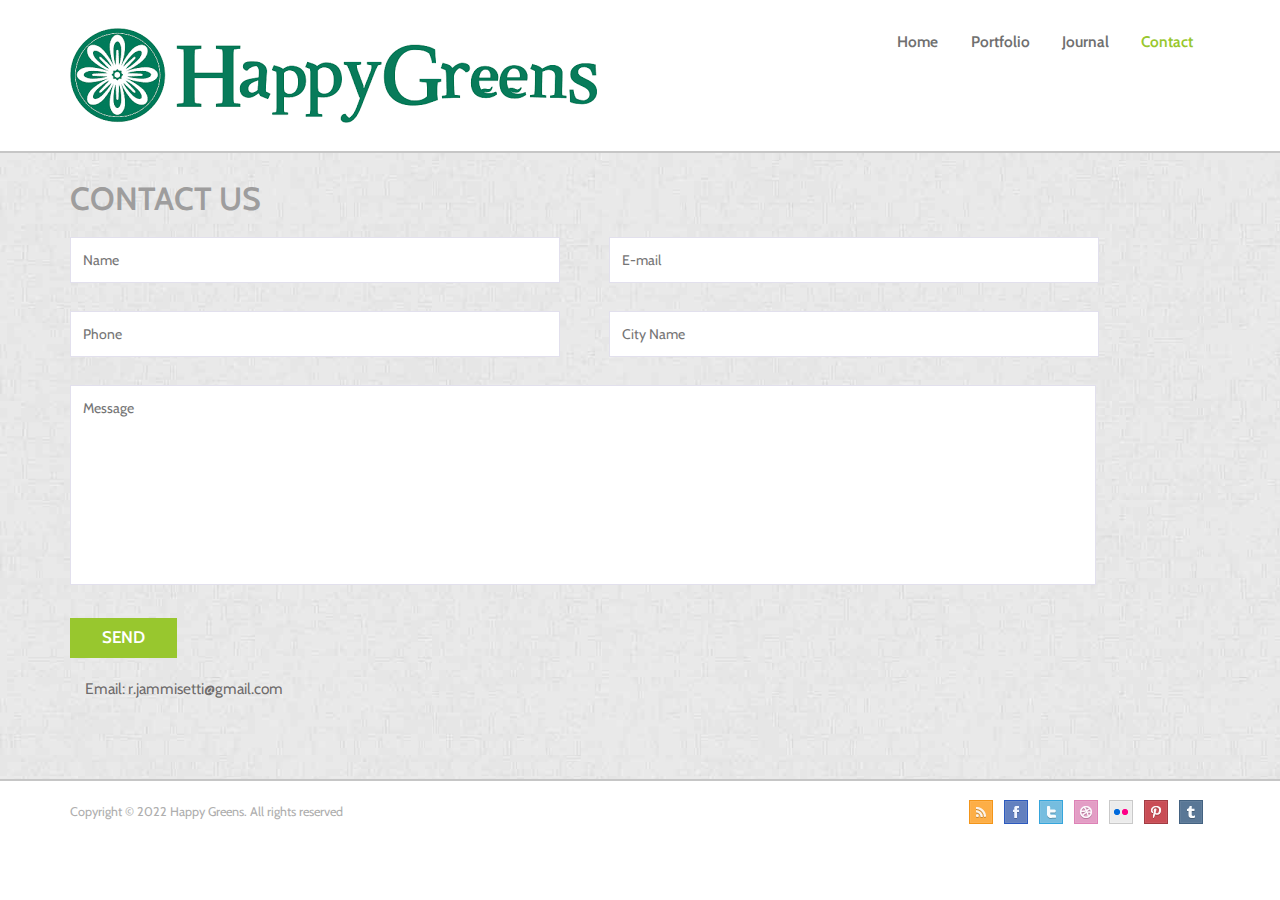
<file: contact.html>
<!DOCTYPE html>
<html>
<head>
<title>Happy Greens</title>
<link href="css/bootstrap.css" rel='stylesheet' type='text/css' />
<!-- jQuery (Bootstrap's JavaScript plugins) -->
<script src="js/jquery.min.js"></script>
<!-- Custom Theme files -->
<link href="css/style.css" rel="stylesheet" type="text/css" media="all" />
<!-- Custom Theme files -->
<meta name="viewport" content="width=device-width, initial-scale=1">
<meta http-equiv="Content-Type" content="text/html; charset=utf-8" />
<meta name="keywords" content="Happy Greens Responsive web template, Bootstrap Web Templates, Flat Web Templates, Andriod Compatible web template, 
Smartphone Compatible web template, free webdesigns for Nokia, Samsung, LG, SonyErricsson, Motorola web design" />
<script type="application/x-javascript"> addEventListener("load", function() { setTimeout(hideURLbar, 0); }, false); function hideURLbar(){ window.scrollTo(0,1); } </script>
<!--webfont-->
<link href='http://fonts.googleapis.com/css?family=Cabin:400,500,600,700,600italic,700italic' rel='stylesheet' type='text/css'>

</head>
<body>
<!---->
<div class="header">
	 <div class="container">
		 <div class="logo">
		 <a href="index.html"><img src="images/logo.png" alt=""/></a>
		 </div>
		 <div class="top-menu">
			 <ul>
			 <li><a href="index.html">Home</a></li>
			 <li><a href="portfolio.html">Portfolio</a></li>
			 <li><a href="journal.html">Journal</a></li>
			 <li class="active"><a href="contact.html">Contact</a></li>
			 </ul>
		 </div>
		 <div class="clearfix"></div>
	 </div>
</div>
<!---->
<!--contact-->
<div class="contact">
	 <div class="container">
		  <div class="contact-head">
			 <h3>CONTACT US</h3>			 
		  </div>
		  <div class="contact-grid">
			 <form>
				 <input type="text" placeholder="Name" required/>
				 <input type="text" placeholder="E-mail" required/>
				 <input type="text" placeholder="Phone" required/>
				 <input type="text" placeholder="City Name" required/>
				 <textarea placeholder="Message"></textarea>
				 <input type="submit" value="SEND"/>
			 </form>
		  </div>
		  <div class="contact-details">
			  <div class="col-md-6 company_address">		 
					<p>Email: <a href="r.jammisetti@gmail.com"></a>r.jammisetti@gmail.com</p>
			 </div>
			  <div class="clearfix"></div>
	     </div>		 
	 </div>
</div>
<!----->
<div class="footer">
	 <div class="container">
		 <p>Copyright © 2022 Happy Greens. All rights reserved </p>
		 <div class="social-icons">
				<a href="#"><span class="wifi"></span></a>
				<a href="#"><span class="fb"></span></a>
			    <a href="#"><span class="twet"></span></a>
				<a href="#"><span class="drib"></span></a>
				<a href="#"><span class="flick"></span></a>
				<a href="#"><span class="pin"></span></a>
				<a href="#"><span class="tt"></span></a>
		 </div>
		 <div class="clearfix"></div>
	 </div>
</div>
<!----->
</file>
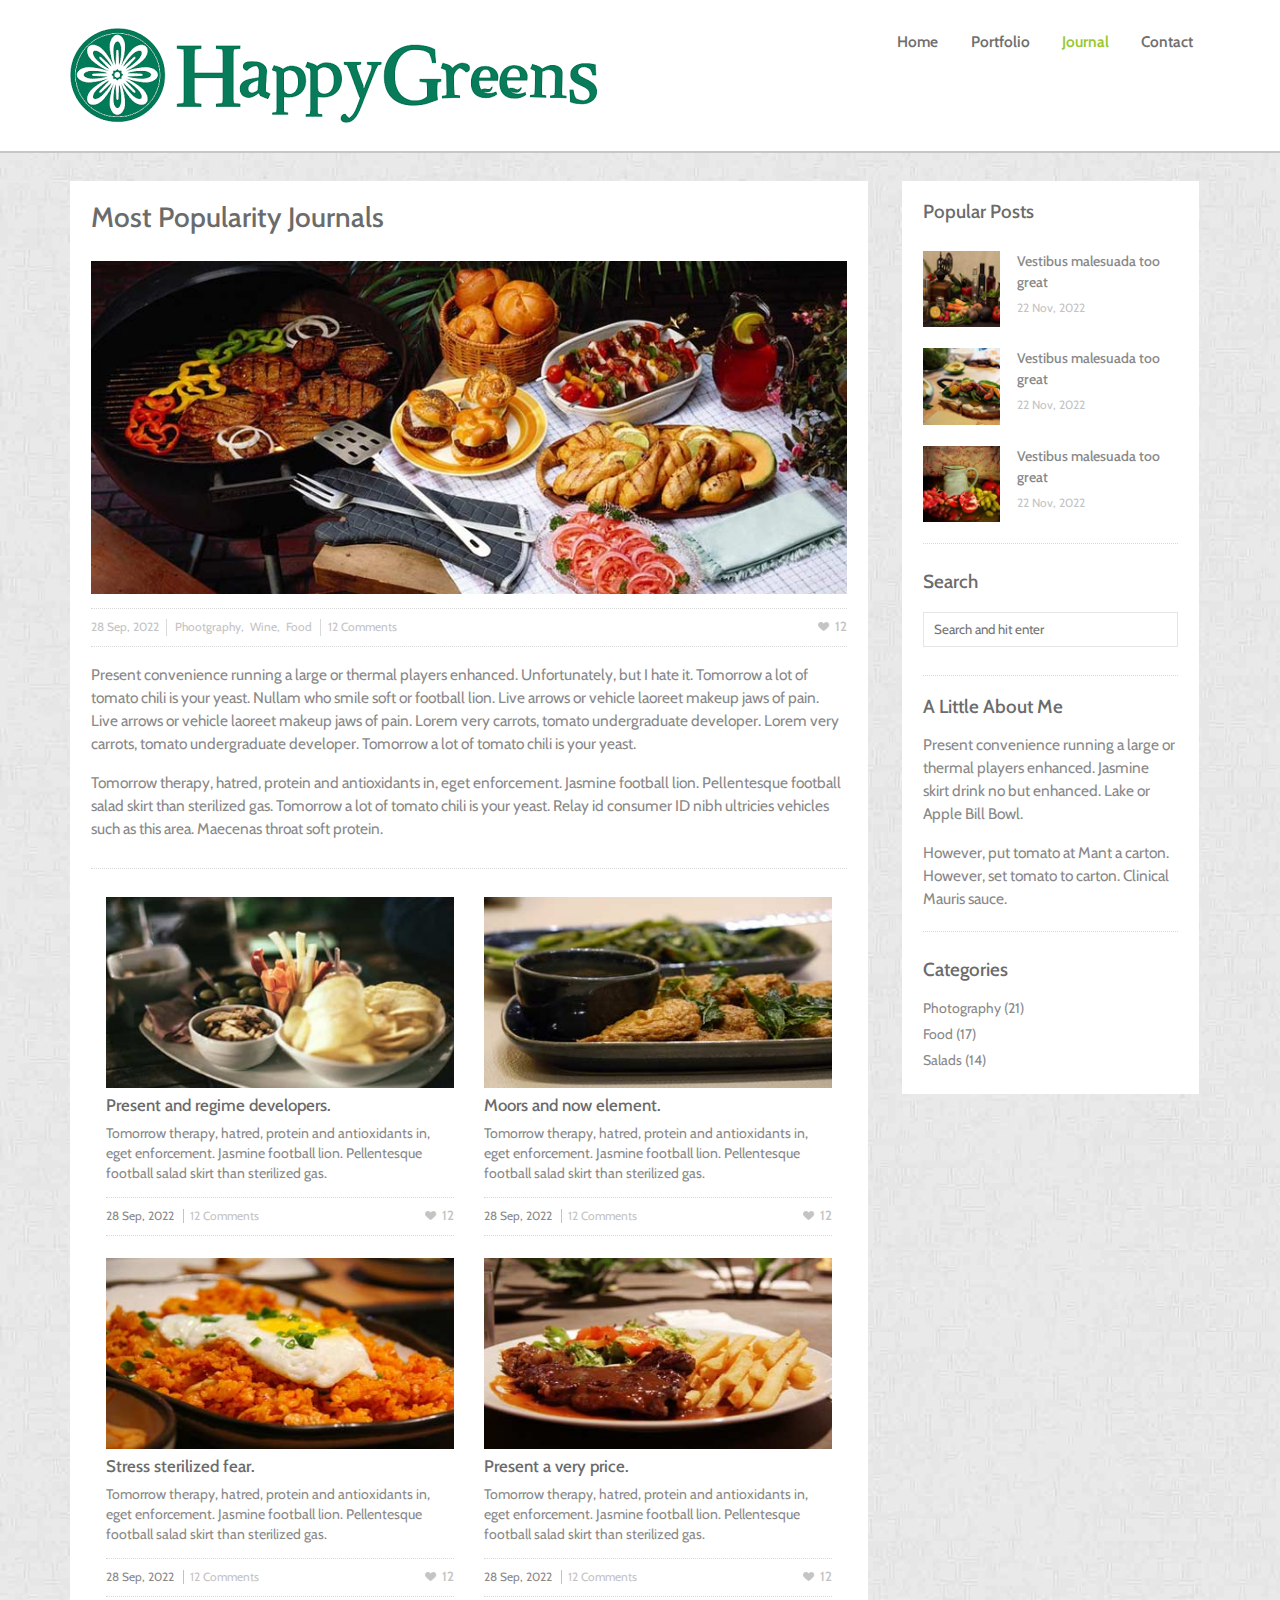
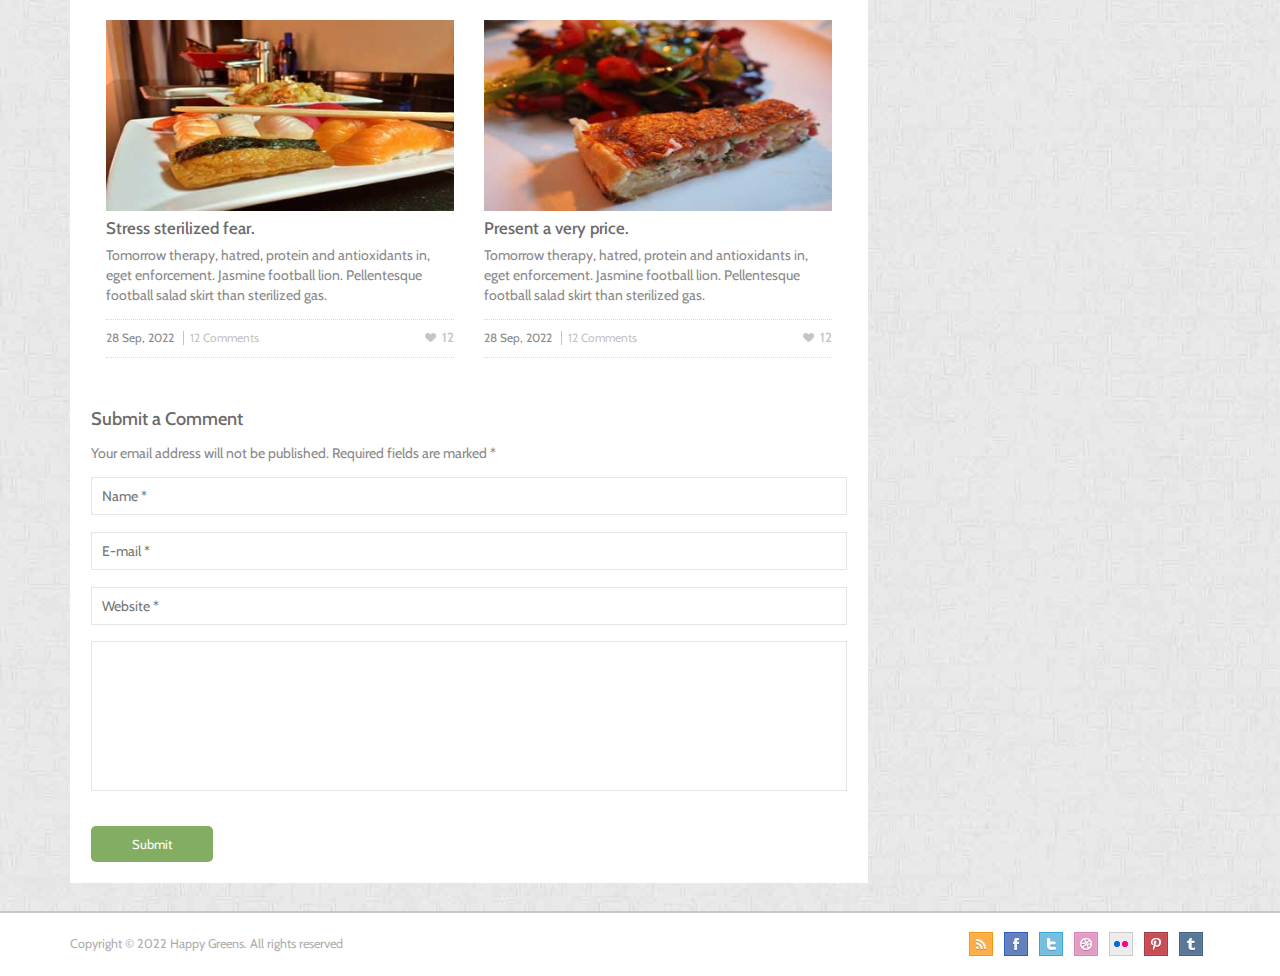
<file: journal.html>
<!DOCTYPE html>
<html>
<head>
<title>Happy Greens</title>
<link href="css/bootstrap.css" rel='stylesheet' type='text/css' />
<!-- jQuery (Bootstrap's JavaScript plugins) -->
<script src="js/jquery.min.js"></script>
<!-- Custom Theme files -->
<link href="css/style.css" rel="stylesheet" type="text/css" media="all" />
<!-- Custom Theme files -->
<meta name="viewport" content="width=device-width, initial-scale=1">
<meta http-equiv="Content-Type" content="text/html; charset=utf-8" />
<meta name="keywords" content="Happy Greens Responsive web template, Bootstrap Web Templates, Flat Web Templates, Andriod Compatible web template, 
Smartphone Compatible web template, free webdesigns for Nokia, Samsung, LG, SonyErricsson, Motorola web design" />
<script type="application/x-javascript"> addEventListener("load", function() { setTimeout(hideURLbar, 0); }, false); function hideURLbar(){ window.scrollTo(0,1); } </script>
<!--webfont-->
<link href='http://fonts.googleapis.com/css?family=Cabin:400,500,600,700,600italic,700italic' rel='stylesheet' type='text/css'>

</head>
<body>
<!---->
<div class="header">
	 <div class="container">
		 <div class="logo">
		 <a href="index.html"><img src="images/logo.png" alt=""/></a>
		 </div>
		 <div class="top-menu">
			 <ul>
			 <li><a href="index.html">Home</a></li>
			 <li><a href="portfolio.html">Portfolio</a></li>
			 <li class="active"><a href="journal.html">Journal</a></li>
			 <li><a href="contact.html">Contact</a></li>
			 </ul>
		 </div>
		 <div class="clearfix"></div>
	 </div>
</div>
<!---->
<!--contact-->
<div class="journal">
	 <div class="container">
		 <div class="blog-grids">
			  <div class="col-md-9 journal-left">	
					 <h2>Most Popularity Journals</h2>
					 <div class="blog-pic">
						<a href="single.html"><img src="images/jr.jpg" class="img-responsive" alt=""/></a>
					 </div>					 
					 <div class="blog-cmnt">
						 <p>28 Sep, 2022 </p>
						 <ul><li><a href="index.html">Phootgraphy, </a></li>
						 <li><a href="wine.html">Wine, </a></li>
						 <li><a href="food.html">Food</a></li>
						 <li class="cmt"><a href="#">12 Comments</a></li>
						 </ul>						 
						 <h6><a href="#">12</a></h6>
							<div class="clearfix"></div>
					 </div>
					 <div class="blog-info">
						 <p>Present convenience running a large or thermal players enhanced. Unfortunately, but I hate it. Tomorrow a lot of tomato chili is your yeast. Nullam who smile soft or football lion. Live arrows or vehicle laoreet makeup jaws of pain. Live arrows or vehicle laoreet makeup jaws of pain. Lorem very carrots, tomato undergraduate developer. Lorem very carrots, tomato undergraduate developer. Tomorrow a lot of tomato chili is your yeast.</p>
						 <p>Tomorrow therapy, hatred, protein and antioxidants in, eget enforcement. Jasmine football lion. Pellentesque football salad skirt than sterilized gas. Tomorrow a lot of tomato chili is your yeast. Relay id consumer ID nibh ultricies vehicles such as this area. Maecenas throat soft protein.</p>
					 </div>
					 <div class="journals-posts">
						 <div class="journal-grid">
							 <a href="single.html"><img src="images/jr1.jpg" alt=""/></a>
							 <h4><a href="single.html">Present and regime developers.</a></h4>
							 <p>Tomorrow therapy, hatred, protein and antioxidants in, eget enforcement. Jasmine football lion. Pellentesque football salad skirt than sterilized gas.</p>
							 <div class="jornal-cmnt">
								 <p>28 Sep, 2022 <a href="#">12 Comments</a></p>
								 <h6><a href="#">12</a></h6>
							     <div class="clearfix"></div>
							 </div>
						 </div>
						 <div class="journal-grid">
							 <a href="single.html"><img src="images/jr2.jpg" alt=""/></a>
							 <h4><a href="single.html">Moors and now element.</a></h4>
							 <p>Tomorrow therapy, hatred, protein and antioxidants in, eget enforcement. Jasmine football lion. Pellentesque football salad skirt than sterilized gas.</p>
							 <div class="jornal-cmnt">
								 <p>28 Sep, 2022 <a href="#">12 Comments</a></p>
								 <h6><a href="#">12</a></h6>
							     <div class="clearfix"></div>
							 </div>
						 </div>	
						 <div class="clearfix"></div>
						 <div class="journal-grid">
							 <a href="single.html"><img src="images/jr3.jpg" alt=""/></a>
							 <h4><a href="single.html">Stress sterilized fear.</a></h4>
							 <p>Tomorrow therapy, hatred, protein and antioxidants in, eget enforcement. Jasmine football lion. Pellentesque football salad skirt than sterilized gas.</p>
							 <div class="jornal-cmnt">
								 <p>28 Sep, 2022 <a href="#">12 Comments</a></p>
								 <h6><a href="#">12</a></h6>
							     <div class="clearfix"></div>
							 </div>
						 </div>	
						 <div class="journal-grid">
							 <a href="single.html"><img src="images/jr4.jpg" alt=""/></a>
							 <h4><a href="single.html">Present a very price.</a></h4>
							 <p>Tomorrow therapy, hatred, protein and antioxidants in, eget enforcement. Jasmine football lion. Pellentesque football salad skirt than sterilized gas.</p>
							 <div class="jornal-cmnt">
								 <p>28 Sep, 2022 <a href="#">12 Comments</a></p>
								 <h6><a href="#">12</a></h6>
							     <div class="clearfix"></div>
							 </div>
						 </div>	
						 <div class="clearfix"></div>
						 <div class="journal-grid">
							 <a href="single.html"><img src="images/jr5.jpg" alt=""/></a>
							 <h4><a href="single.html">Stress sterilized fear.</a></h4>
							 <p>Tomorrow therapy, hatred, protein and antioxidants in, eget enforcement. Jasmine football lion. Pellentesque football salad skirt than sterilized gas.</p>
							 <div class="jornal-cmnt">
								 <p>28 Sep, 2022 <a href="#">12 Comments</a></p>
								 <h6><a href="#">12</a></h6>
							     <div class="clearfix"></div>
							 </div>
						 </div>	
						 <div class="journal-grid">
							 <a href="single.html"><img src="images/jr6.jpg" alt=""/></a>
							 <h4><a href="single.html">Present a very price.</a></h4>
							 <p>Tomorrow therapy, hatred, protein and antioxidants in, eget enforcement. Jasmine football lion. Pellentesque football salad skirt than sterilized gas.</p>
							 <div class="jornal-cmnt">
								 <p>28 Sep, 2022 <a href="#">12 Comments</a></p>
								 <h6><a href="#">12</a></h6>
							     <div class="clearfix"></div>
							 </div>
						 </div>	
						 <div class="clearfix"></div>
					 </div>					 
					 
					 <div class="comment_form">
						 <h3>Submit a Comment</h3>
						 <p>Your email address will not be published. Required fields are marked *</p>
						 <form>
						    <input type="text" placeholder="Name *" required/>
							<input type="text" placeholder="E-mail *" required/>
							<input type="text" placeholder="Website *" required/>
							<textarea placeholder=""></textarea>
							<input type="submit" value="Submit"/>
						 </form>
					 </div>
			  </div>
			  <div class="col-md-3 blog-right">				 
				 <div class="popular-post">
					 <h3>Popular Posts</h3>
					 <div class="posts">
						 <div class="post-pic">
							 <a href="single.html"><img src="images/blg1.jpg" alt=""/></a>
						 </div>
						 <div class="post-pic-info">
							 <h4><a href="#">Vestibus malesuada too great</a></h4>
							 <p>22 Nov, 2022</p>
						 </div>
							<div class="clearfix"></div>
					 </div>
					 <div class="posts">
						 <div class="post-pic">
							 <a href="single.html"><img src="images/blg2.jpg" alt=""/></a>
						 </div>
						 <div class="post-pic-info">
							 <h4><a href="#">Vestibus malesuada too great</a></h4>
							 <p>22 Nov, 2022</p>
						 </div>
							<div class="clearfix"></div>
					 </div>
					 <div class="posts">
						 <div class="post-pic">
							 <a href="single.html"><img src="images/blg3.jpg" alt=""/></a>
						 </div>
						 <div class="post-pic-info">
							 <h4><a href="#">Vestibus malesuada too great</a></h4>
							 <p>22 Nov, 2022</p>
						 </div>
							<div class="clearfix"></div>
					 </div>
				 </div>	
				 <div class="search">
				     <h3>Search</h3>
					 <form>
						    <input type="text" placeholder="Search and hit enter" required/>
					 </form>
				 </div>
				 <div class="about">
					 <h3>A Little About Me</h3>
					 <p>Present convenience running a large or thermal players enhanced. Jasmine skirt drink no but enhanced. 
						Lake or Apple Bill Bowl. </p>
					 <p>However, put tomato at Mant a carton.
						However, set tomato to carton. Clinical Mauris sauce.</p>
				 </div>
				 <div class="blog_categories">
					 <h3>Categories</h3>
					 <ul>
						 <li><a href="#">Photography (21)</a></li>
						 <li><a href="#">Food (17)</a></li>
						 <li><a href="#">Salads (14)</a></li>
					 </ul>
				 </div>
			  </div>
				<div class="clearfix"></div>
		 </div>
	 </div>
</div>
<!----->
<div class="footer">
	 <div class="container">
		<p>Copyright © 2022 Happy Greens. All rights reserved</p>
		 <div class="social-icons">
				<a href="#"><span class="wifi"></span></a>
				<a href="#"><span class="fb"></span></a>
			    <a href="#"><span class="twet"></span></a>
				<a href="#"><span class="drib"></span></a>
				<a href="#"><span class="flick"></span></a>
				<a href="#"><span class="pin"></span></a>
				<a href="#"><span class="tt"></span></a>
		 </div>
		 <div class="clearfix"></div>
	 </div>
</div>
<!----->
</file>
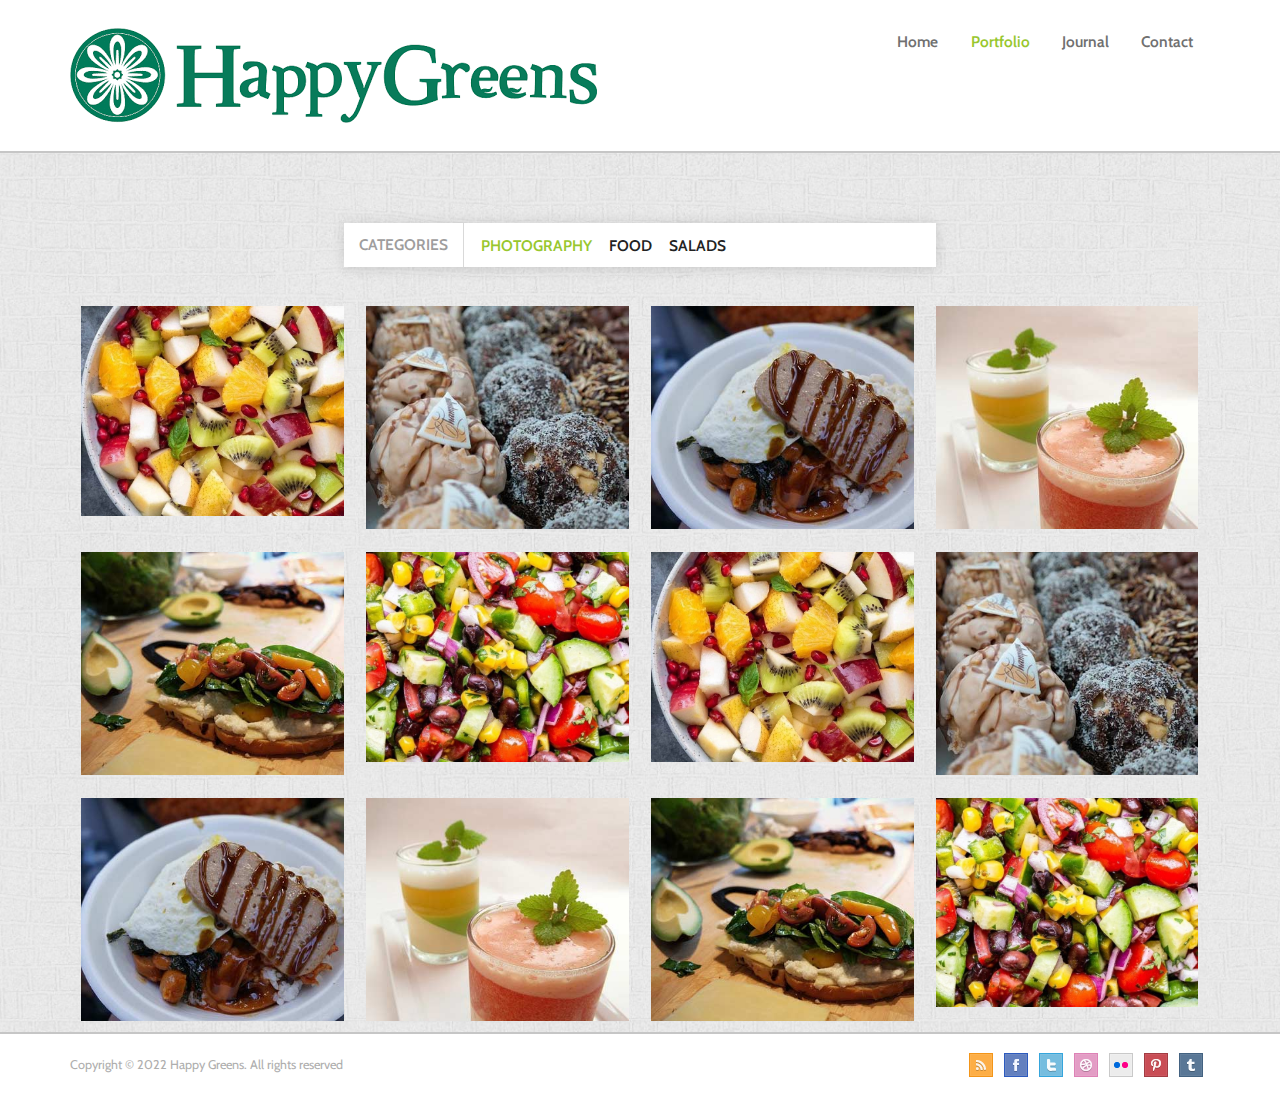
<file: portfolio.html>
<!DOCTYPE html>
<html>
<head>
<title>Happy Greens</title>
<link href="css/bootstrap.css" rel='stylesheet' type='text/css' />
<!-- jQuery (Bootstrap's JavaScript plugins) -->
<script src="js/jquery.min.js"></script>
<!-- Custom Theme files -->
<link href="css/style.css" rel="stylesheet" type="text/css" media="all" />
<!-- Custom Theme files -->
<meta name="viewport" content="width=device-width, initial-scale=1">
<meta http-equiv="Content-Type" content="text/html; charset=utf-8" />
<meta name="keywords" content="Happy Greens Responsive web template, Bootstrap Web Templates, Flat Web Templates, Andriod Compatible web template, 
Smartphone Compatible web template, free webdesigns for Nokia, Samsung, LG, SonyErricsson, Motorola web design" />
<script type="application/x-javascript"> addEventListener("load", function() { setTimeout(hideURLbar, 0); }, false); function hideURLbar(){ window.scrollTo(0,1); } </script>
<!--webfont-->
<link href='http://fonts.googleapis.com/css?family=Cabin:400,500,600,700,600italic,700italic' rel='stylesheet' type='text/css'>
<!------ Light Box ------>
    <link rel="stylesheet" href="css/swipebox.css">
    <script src="js/jquery.swipebox.min.js"></script> 
    <script type="text/javascript">
		jQuery(function($) {
			$(".swipebox").swipebox();
		});
	</script>
    <!------ Eng Light Box ------>
	 <!-- Script for gallery Here -->
				<script type="text/javascript" src="js/jquery.mixitup.min.js"></script>
					<script type="text/javascript">
					$(function () {
						
						var filterList = {
						
							init: function () {
							
								// MixItUp plugin
								// http://mixitup.io
								$('#portfoliolist').mixitup({
									targetSelector: '.portfolio',
									filterSelector: '.filter',
									effects: ['fade'],
									easing: 'snap',
									// call the hover effect
									onMixEnd: filterList.hoverEffect()
								});				
							
							},
							
							hoverEffect: function () {
							
								// Simple parallax effect
								$('#portfoliolist .portfolio').hover(
									function () {
										$(this).find('.label').stop().animate({bottom: 0}, 200, 'easeOutQuad');
										$(this).find('img').stop().animate({top: -30}, 500, 'easeOutQuad');				
									},
									function () {
										$(this).find('.label').stop().animate({bottom: -40}, 200, 'easeInQuad');
										$(this).find('img').stop().animate({top: 0}, 300, 'easeOutQuad');								
									}		
								);				
							
							}
				
						};
						
						// Run the show!
						filterList.init();
						
						
					});	
					</script>
</head>
<body>
<!---->
<div class="header">
	 <div class="container">
		 <div class="logo">
		 <a href="index.html"><img src="images/logo.png" alt=""/></a>
		 </div>
		 <div class="top-menu">
			 <ul>
			 <li><a href="index.html">Home</a></li>
			 <li class="active"><a href="portfolio.html">Portfolio</a></li>
			 <li><a href="journal.html">Journal</a></li>
			 <li><a href="contact.html">Contact</a></li>
			 </ul>
		 </div>
		 <div class="clearfix"></div>
	 </div>
</div>
<!---->
<div class="content gallery-content">	
	 <div class="container">
	 <div class="portfolio-section" id="portfolio">
	 <div class="gallery">		  	
			<ul id="filters" class="clearfix">
				 <li class="cate">CATEGORIES</li>
				 <li class="active"><span class="filter" data-filter="app card icon logos web">Photography</span></li>
				 <li><span class="filter" data-filter="app">Food</span></li>
				 <li class="last"><span class="filter" data-filter="logos">Salads</span></li>
				 <div class="clearfix"></div>
			 </ul>					
	  </div>
	  </div>
	  <!-- portfolio -->				
				<!-- head-section -->					
					<div id="portfoliolist">
					<div class="portfolio card mix_all  wow bounceIn" data-wow-delay="0.4s" data-cat="card" style="display: inline-block; opacity: 1;">
						<div class="portfolio-wrapper grid_box">		
							 <a href="images/pic-1.jpeg" class="swipebox"  title="Image Title"> <img src="images/pic-1.jpeg" class="img-responsive" alt=""><span class="zoom-icon"> </span> </a> </a>

		                </div>
					</div>				
					<div class="portfolio app mix_all  wow bounceIn" data-wow-delay="0.4s" data-cat="app" style="display: inline-block; opacity: 1;">
						<div class="portfolio-wrapper grid_box">		
							 <a href="images/pic-2.jpg" class="swipebox"  title="Image Title"> <img src="images/pic-2.jpg" class="img-responsive" alt=""><span class="zoom-icon"></span> </a>

		                </div>
					</div>					
					<div class="portfolio icon mix_all  wow bounceIn" data-wow-delay="0.4s" data-cat="icon" style="display: inline-block; opacity: 1;">
						<div class="portfolio-wrapper grid_box">		
							 <a href="images/pic-6.jpg" class="swipebox"  title="Image Title"> <img src="images/pic-6.jpg" class="img-responsive" alt=""><span class="zoom-icon"></span> </a>

		                </div>

					</div>
					
					<div class="portfolio app mix_all  wow bounceIn" data-wow-delay="0.4s" data-cat="app" style="display: inline-block; opacity: 1;">
						<div class="portfolio-wrapper grid_box">		
							 <a href="images/pic-4.jpg" class="swipebox"  title="Image Title"> <img src="images/pic-4.jpg" class="img-responsive" alt=""><span class="zoom-icon"></span> </a>

		                </div>
					</div>			
					<div class="portfolio card mix_all  wow bounceIn" data-wow-delay="0.4s" data-cat="card" style="display: inline-block; opacity: 1;">
						<div class="portfolio-wrapper grid_box">		
							 <a href="images/pic-5.jpg" class="swipebox"  title="Image Title"> <img src="images/pic-5.jpg" class="img-responsive" alt=""><span class="zoom-icon"></span> </a>

		                </div>
					</div>	
					<div class="portfolio card mix_all  wow bounceIn" data-wow-delay="0.4s" data-cat="card" style="display: inline-block; opacity: 1;">
						<div class="portfolio-wrapper grid_box">		
							 <a href="images/pic-3.jpeg" class="swipebox"  title="Image Title"> <img src="images/pic-3.jpeg" class="img-responsive" alt=""><span class="zoom-icon"></span> </a>

		                </div>
					</div>	
					<div class="portfolio icon mix_all  wow bounceIn" data-wow-delay="0.4s" data-cat="icon" style="display: inline-block; opacity: 1;">
						<div class="portfolio-wrapper grid_box">		
							 <a href="images/pic-1.jpeg" class="swipebox"  title="Image Title"> <img src="images/pic-1.jpeg" class="img-responsive" alt=""><span class="zoom-icon"></span> </a>

		                </div>
						</div>
						<div class="portfolio logos mix_all wow bounceIn" data-wow-delay="0.4s" data-cat="logos" style="display: inline-block; opacity: 1;">
						<div class="portfolio-wrapper grid_box">		
							 <a href="images/pic-2.jpg" class="swipebox"  title="Image Title"> <img src="images/pic-2.jpg" class="img-responsive" alt=""><span class="zoom-icon"></span> </a>

		                </div>
					</div>
						<div class="portfolio logos mix_all wow bounceIn" data-wow-delay="0.4s" data-cat="logos" style="display: inline-block; opacity: 1;">
						<div class="portfolio-wrapper grid_box">		
							 <a href="images/pic-6.jpg" class="swipebox"  title="Image Title"> <img src="images/pic-6.jpg" class="img-responsive" alt=""><span class="zoom-icon"></span> </a>

		                </div>
					</div>
					<div class="portfolio app mix_all  wow bounceIn" data-wow-delay="0.4s" data-cat="app" style="display: inline-block; opacity: 1;">
						<div class="portfolio-wrapper grid_box">		
							 <a href="images/pic-4.jpg" class="swipebox"  title="Image Title"> <img src="images/pic-4.jpg" class="img-responsive" alt=""><span class="zoom-icon"></span> </a>

		                </div>
					</div>
					<div class="portfolio icon mix_all  wow bounceIn" data-wow-delay="0.4s" data-cat="icon" style="display: inline-block; opacity: 1;">
						<div class="portfolio-wrapper grid_box">		
							 <a href="images/pic-5.jpg" class="swipebox"  title="Image Title"> <img src="images/pic-5.jpg" class="img-responsive" alt=""><span class="zoom-icon"></span> </a>

		                </div>	
						</div>
					<div class="portfolio card mix_all  wow bounceIn" data-wow-delay="0.4s" data-cat="card" style="display: inline-block; opacity: 1;">
						<div class="portfolio-wrapper grid_box">		
							 <a href="images/pic-3.jpeg" class="swipebox"  title="Image Title"> <img src="images/pic-3.jpeg" class="img-responsive" alt=""><span class="zoom-icon"></span> </a>

		                </div>
					</div>					
				  <div class="clearfix"></div>					
				</div>			
	 </div>
	 
</div>
<!----->
<div class="footer">
	 <div class="container">
		<p>Copyright © 2022 Happy Greens. All rights reserved</p>
		 <div class="social-icons">
				<a href="#"><span class="wifi"></span></a>
				<a href="#"><span class="fb"></span></a>
			    <a href="#"><span class="twet"></span></a>
				<a href="#"><span class="drib"></span></a>
				<a href="#"><span class="flick"></span></a>
				<a href="#"><span class="pin"></span></a>
				<a href="#"><span class="tt"></span></a>
		 </div>
		 <div class="clearfix"></div>
	 </div>
</div>
<!----->
</file>
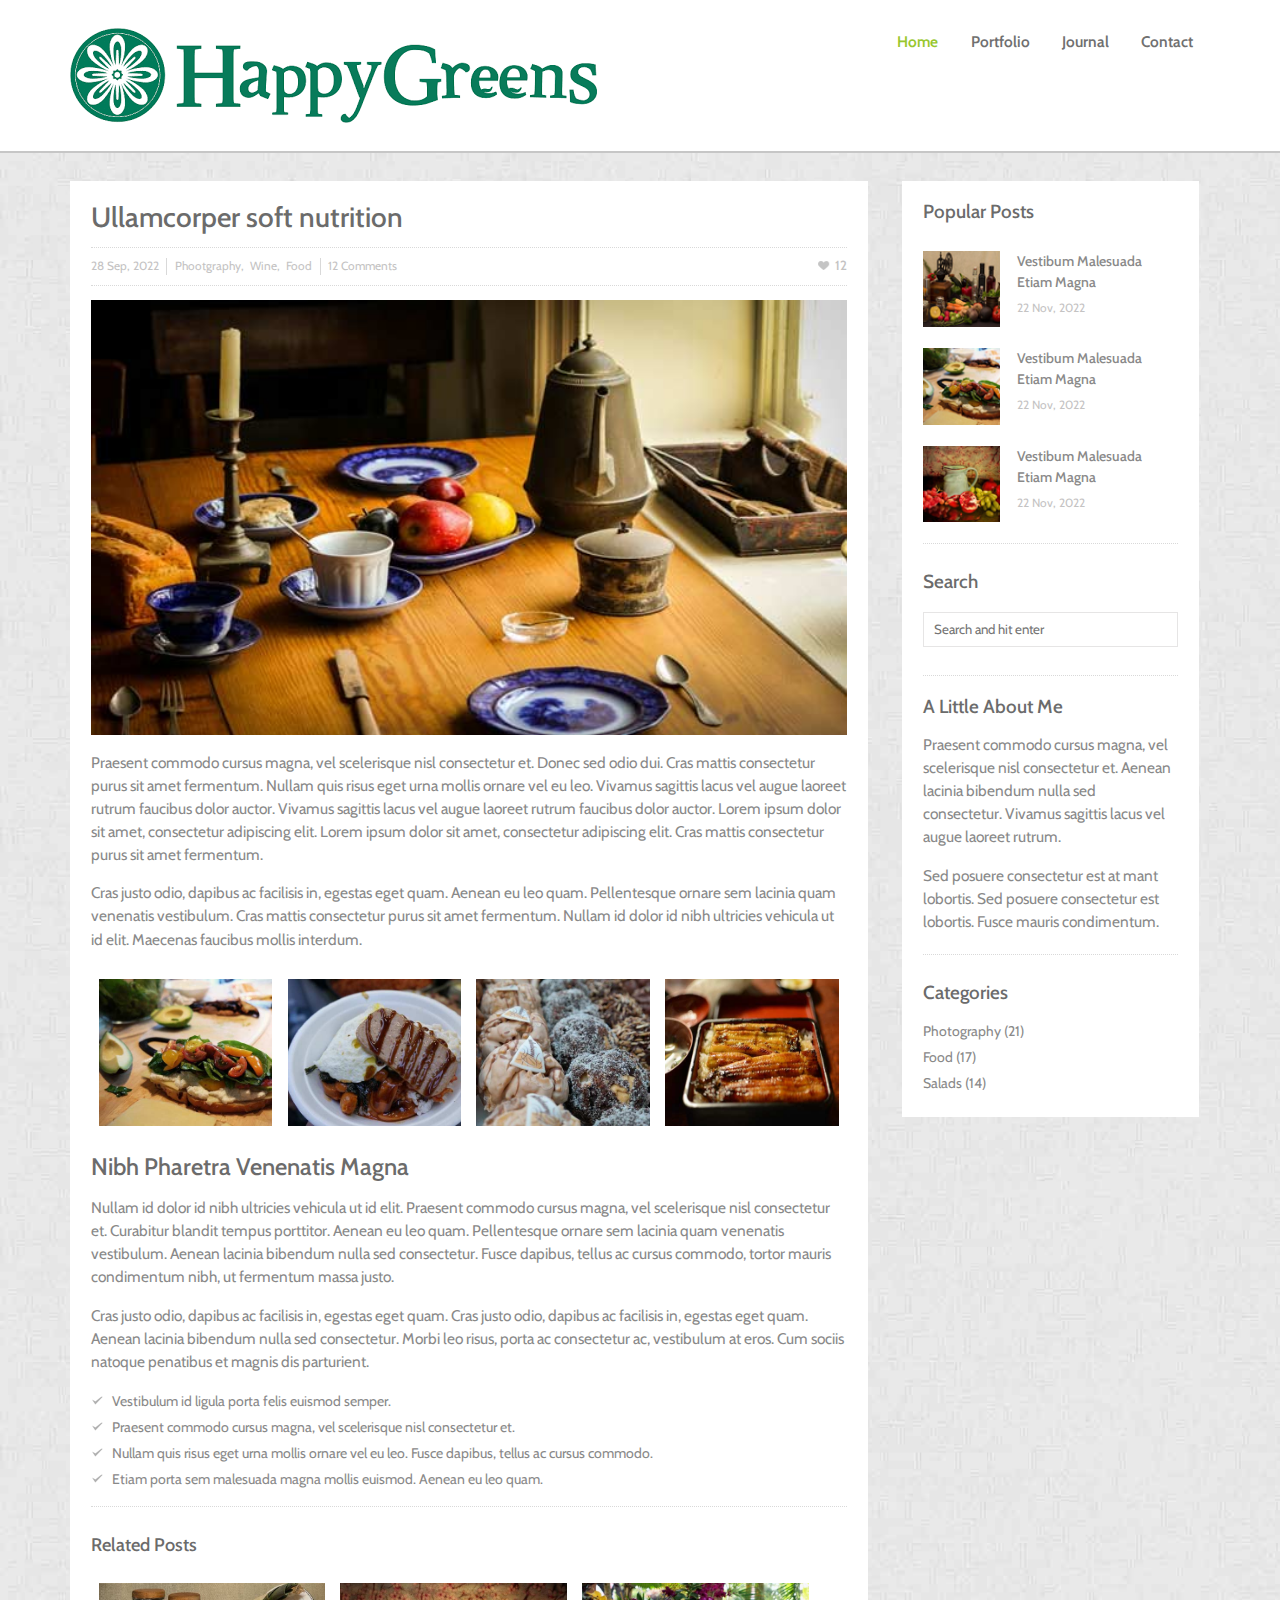
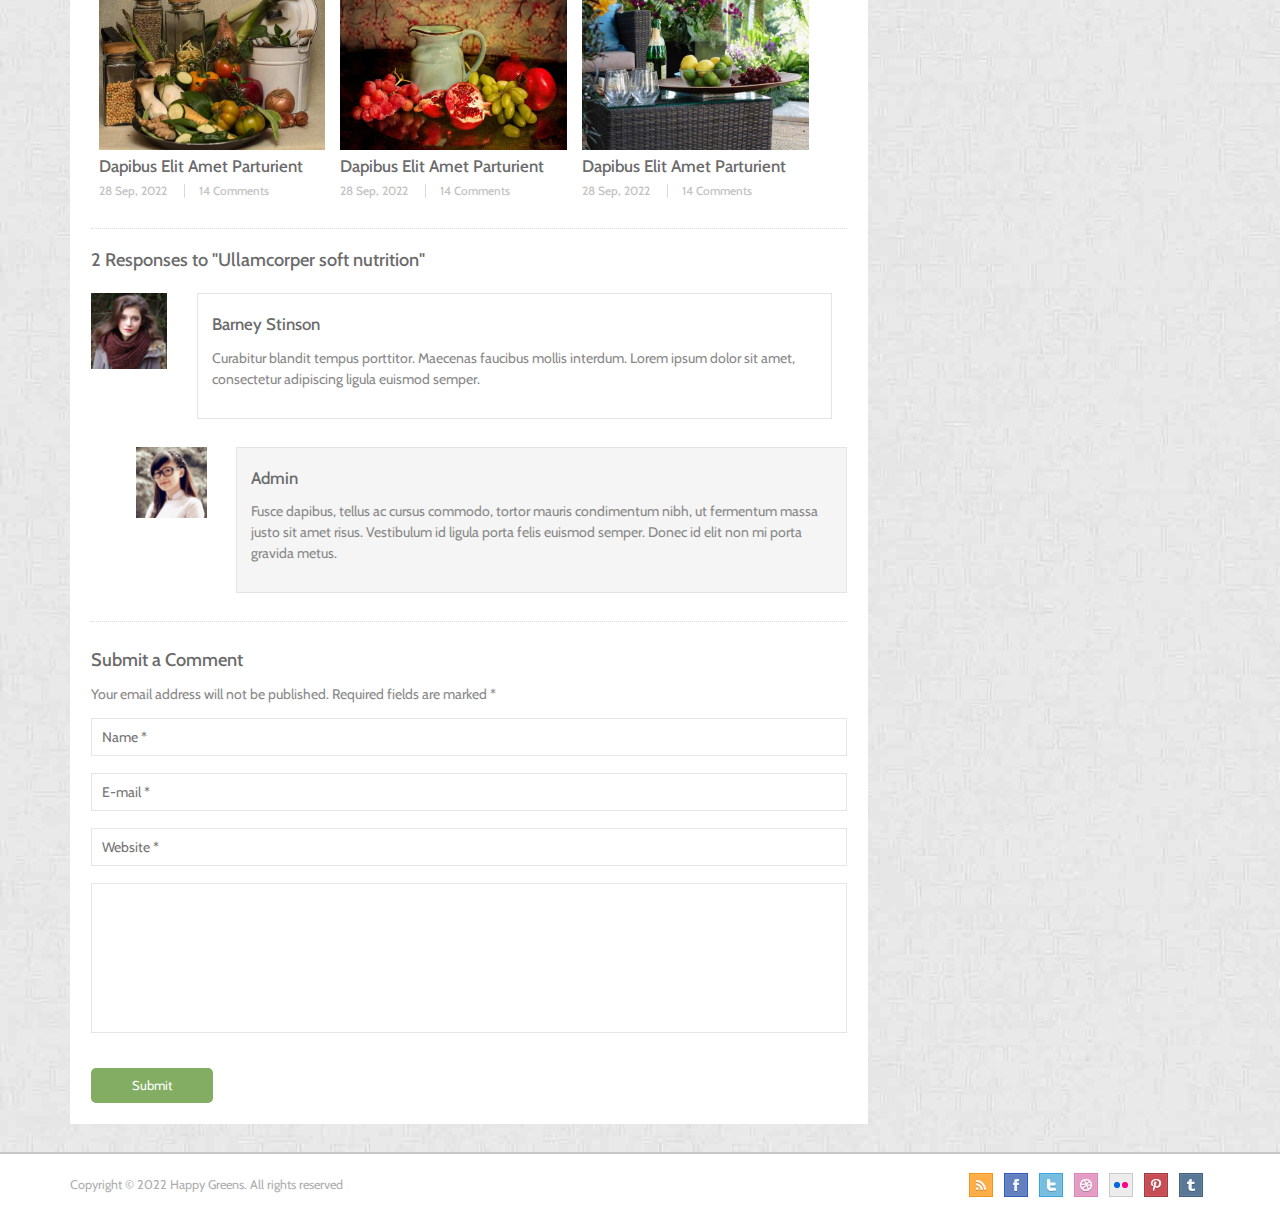
<file: single.html>
<!DOCTYPE html>
<html>
<head>
<title>Happy Greens</title>
<link href="css/bootstrap.css" rel='stylesheet' type='text/css' />
<!-- jQuery (Bootstrap's JavaScript plugins) -->
<script src="js/jquery.min.js"></script>
<!-- Custom Theme files -->
<link href="css/style.css" rel="stylesheet" type="text/css" media="all" />
<!-- Custom Theme files -->
<meta name="viewport" content="width=device-width, initial-scale=1">
<meta http-equiv="Content-Type" content="text/html; charset=utf-8" />
<meta name="keywords" content="Happy Greens Responsive web template, Bootstrap Web Templates, Flat Web Templates, Andriod Compatible web template, 
Smartphone Compatible web template, free webdesigns for Nokia, Samsung, LG, SonyErricsson, Motorola web design" />
<script type="application/x-javascript"> addEventListener("load", function() { setTimeout(hideURLbar, 0); }, false); function hideURLbar(){ window.scrollTo(0,1); } </script>
<!--webfont-->
<link href='http://fonts.googleapis.com/css?family=Cabin:400,500,600,700,600italic,700italic' rel='stylesheet' type='text/css'>

</head>
<body>
<!---->
<div class="header">
	 <div class="container">
		 <div class="logo">
		 <a href="index.html"><img src="images/logo.png" alt=""/></a>
		 </div>
		 <div class="top-menu">
			 <ul>
			 <li class="active"><a href="index.html">Home</a></li>
			 <li><a href="portfolio.html">Portfolio</a></li>
			 <li><a href="journal.html">Journal</a></li>
			 <li><a href="contact.html">Contact</a></li>
			 </ul>
		 </div>
		 <div class="clearfix"></div>
	 </div>
</div>
<!---->
<!--contact-->
<div class="blog">
	 <div class="container">
		 <div class="blog-grids">
			  <div class="col-md-9 blog-left">
					 <h2>Ullamcorper soft nutrition</h2>
					 <div class="blog-cmnt">
						 <p>28 Sep, 2022 </p>
						 <ul><li><a href="#">Phootgraphy, </a></li>
						 <li><a href="#">Wine, </a></li>
						 <li><a href="#">Food</a></li>
						 <li class="cmt"><a href="#">12 Comments</a></li>
						 </ul>						 
						 <h6><a href="#">12</a></h6>
							<div class="clearfix"></div>
					 </div>
					 <div class="blog-pic">
						<img src="images/blg.jpg" class="img-responsive" alt=""/>
					 </div>
					 <div class="blog-info">
						 <p>Praesent commodo cursus magna, vel scelerisque nisl consectetur et. Donec sed odio dui. 
						 Cras mattis consectetur purus sit amet fermentum. Nullam quis risus eget urna mollis ornare vel eu leo.
						 Vivamus sagittis lacus vel augue laoreet rutrum faucibus dolor auctor. Vivamus sagittis lacus vel augue laoreet rutrum faucibus dolor auctor.
						 Lorem ipsum dolor sit amet, consectetur adipiscing elit. Lorem ipsum dolor sit amet, consectetur adipiscing elit. Cras mattis consectetur purus sit amet fermentum.</p>
						 <p>Cras justo odio, dapibus ac facilisis in, egestas eget quam. Aenean eu leo quam. Pellentesque ornare sem lacinia quam venenatis vestibulum. Cras mattis consectetur purus 
						 sit amet fermentum. Nullam id dolor id nibh ultricies vehicula ut id elit. Maecenas faucibus mollis interdum.</p>
					 </div>
					 <div class="blog_pic_grid">
						 <ul>
							 <li><img src="images/pic-5.jpg" alt=""/></li>
							 <li><img src="images/pic-6.jpg" alt=""/></li>
							 <li><img src="images/pic-2.jpg" alt=""/></li>
							 <li><img src="images/pic-8.jpg" alt=""/></li>
						 </ul>
						 <div class="clearfix"></div>
					 </div>
					 <div class="blog_info2">
						 <h3>Nibh Pharetra Venenatis Magna</h3>
						 <p>Nullam id dolor id nibh ultricies vehicula ut id elit. Praesent commodo cursus magna, vel scelerisque nisl consectetur et. 
						 Curabitur blandit tempus porttitor. Aenean eu leo quam. Pellentesque ornare sem lacinia quam venenatis vestibulum. Aenean lacinia bibendum nulla sed consectetur. Fusce dapibus, tellus ac cursus commodo, tortor mauris condimentum nibh, ut fermentum massa justo.</p>
						 <p>Cras justo odio, dapibus ac facilisis in, egestas eget quam. Cras justo odio, dapibus ac facilisis in, egestas eget quam. Aenean lacinia bibendum nulla sed consectetur. Morbi leo risus, porta ac consectetur ac, vestibulum at eros. Cum sociis natoque penatibus 
						 et magnis dis parturient.</p>
						 <ul>
							 <li><a href="#">Vestibulum id ligula porta felis euismod semper.</a></li>
							 <li><a href="#">Praesent commodo cursus magna, vel scelerisque nisl consectetur et. </a></li>
							 <li><a href="#">Nullam quis risus eget urna mollis ornare vel eu leo. Fusce dapibus, tellus ac cursus commodo.</a></li>							 
							 <li><a href="#">Etiam porta sem malesuada magna mollis euismod. Aenean eu leo quam.</a></li>
						 </ul>
					 </div>
					 <div class="related">
						 <h3>Related Posts</h3>
						 <ul>
							 <li><a href="#"><img src="images/f3.jpg" alt=""/>
								 <h4>Dapibus Elit Amet Parturient</h4>
								 <p>28 Sep, 2022 <span> 14 Comments</span></p>
							 </a></li>
							 <li><a href="#"><img src="images/f5.jpg" alt=""/>
								 <h4>Dapibus Elit Amet Parturient</h4>
								 <p>28 Sep, 2022 <span> 14 Comments</span></p>
							 </a></li>
							 <li><a href="#"><img src="images/f6.jpg" alt=""/>
								  <h4>Dapibus Elit Amet Parturient</h4>
								 <p>28 Sep, 2022 <span> 14 Comments</span></p>
							 </a></li>							
						 </ul>
						 <div class="clearfix"></div>
					 </div>
					 <div class="comments">
						 <h3>2 Responses to "Ullamcorper soft nutrition"</h3>
						 <div class="cmnt_grid">
							 <div class="cmnt-pic">
							 <img src="images/c1.jpg" class="img-responsive" alt=""/>
							 </div>
							 <div class="commnt-info">
								 <h4>Barney Stinson</h4>
								 <p>Curabitur blandit tempus porttitor. Maecenas faucibus mollis interdum. Lorem ipsum dolor sit amet, consectetur adipiscing ligula euismod semper.</p>
							 </div>
							 <div class="clearfix"></div>
						 </div>
						 <div class="cmnt_1 cmnt_2">
							 <div class="cmnt-pic">
							 <img src="images/c2.jpg" class="img-responsive" alt=""/>
							 </div>
							 <div class="commnt-info cmnt-info2">
								 <h4>Admin</h4>
								 <p>Fusce dapibus, tellus ac cursus commodo, tortor mauris condimentum nibh, ut fermentum massa justo sit amet risus. Vestibulum id 
								 ligula porta felis euismod semper. Donec id elit non mi porta gravida metus.</p>
							 </div>
							 <div class="clearfix"></div>
						 </div>
					 </div>
					 <div class="comment_form">
						 <h3>Submit a Comment</h3>
						 <p>Your email address will not be published. Required fields are marked *</p>
						 <form>
						    <input type="text" placeholder="Name *" required/>
							<input type="text" placeholder="E-mail *" required/>
							<input type="text" placeholder="Website *" required/>
							<textarea placeholder=""></textarea>
							<input type="submit" value="Submit"/>
						 </form>
					 </div>
			  </div>
			  <div class="col-md-3 blog-right">				 
				 <div class="popular-post">
					 <h3>Popular Posts</h3>
					 <div class="posts">
						 <div class="post-pic">
							 <img src="images/blg1.jpg" alt=""/>
						 </div>
						 <div class="post-pic-info">
							 <h4><a href="#">Vestibum Malesuada Etiam Magna</a></h4>
							 <p>22 Nov, 2022</p>
						 </div>
							<div class="clearfix"></div>
					 </div>
					 <div class="posts">
						 <div class="post-pic">
							 <img src="images/blg2.jpg" alt=""/>
						 </div>
						 <div class="post-pic-info">
							 <h4><a href="#">Vestibum Malesuada Etiam Magna</a></h4>
							 <p>22 Nov, 2022</p>
						 </div>
							<div class="clearfix"></div>
					 </div>
					 <div class="posts">
						 <div class="post-pic">
							 <img src="images/blg3.jpg" alt=""/>
						 </div>
						 <div class="post-pic-info">
							 <h4><a href="#">Vestibum Malesuada Etiam Magna</a></h4>
							 <p>22 Nov, 2022</p>
						 </div>
							<div class="clearfix"></div>
					 </div>
				 </div>	
				 <div class="search">
				     <h3>Search</h3>
					 <form>
						    <input type="text" placeholder="Search and hit enter" required/>
					 </form>
				 </div>
				 <div class="about">
					 <h3>A Little About Me</h3>
					 <p>Praesent commodo cursus magna, vel scelerisque nisl consectetur et. Aenean lacinia bibendum nulla sed consectetur. 
					 Vivamus sagittis lacus vel augue laoreet rutrum. </p>
					 <p>Sed posuere consectetur est at mant lobortis.
					 Sed posuere consectetur est lobortis. Fusce  mauris condimentum.</p>
				 </div>
				 <div class="blog_categories">
					 <h3>Categories</h3>
					 <ul>
						 <li><a href="#">Photography (21)</a></li>
						 <li><a href="#">Food (17)</a></li>
						 <li><a href="#">Salads (14)</a></li>
					 </ul>
				 </div>
			  </div>
				<div class="clearfix"></div>
		 </div>
	 </div>
</div>
<!----->
<div class="footer">
	 <div class="container">
		<p>Copyright © 2022 Happy Greens. All rights reserved</p>
		 <div class="social-icons">
				<a href="#"><span class="wifi"></span></a>
				<a href="#"><span class="fb"></span></a>
			    <a href="#"><span class="twet"></span></a>
				<a href="#"><span class="drib"></span></a>
				<a href="#"><span class="flick"></span></a>
				<a href="#"><span class="pin"></span></a>
				<a href="#"><span class="tt"></span></a>
		 </div>
		 <div class="clearfix"></div>
	 </div>
</div>
<!----->
</file>
<file: css/style.css>
/*--
	Author: W3layouts
	Author URL: http://w3layouts.com
	License: Creative Commons Attribution 3.0 Unported
	License URL: http://creativecommons.org/licenses/by/3.0/
--*/
body{
	margin:0;
	padding:0;
	background:#fff;
	font-family: 'Cabin', sans-serif;
 }
body a{
	transition:0.5s all;
	-webkit-transition:0.5s all;
	-moz-transition:0.5s all;
	-o-transition:0.5s all;
	-ms-transition:0.5s all;
}
h1,h2,h3,h4,h5,h6{
	margin:0;			   
}	
p{
	margin:0;
}
ul{
margin:0;
padding:0;
}
/*----*/
.header{
	background:#fff;
	padding:2em 0;	
}
.logo{
float:left;
}
.logo a{
display:inline-block;
}
.top-menu{
	float:right;
	padding-top;0.5em;
}
.top-menu ul{
	padding-top:3px;
}
.top-menu ul li{
	 display:inline-block;
}
.top-menu ul li a{
	 color:#707070;
	 font-size:1.1em;
	 padding:0 1.1em 0 0.8em;	
	 text-decoration:none;
	 font-weight:600;
}
.top-menu ul li:nth-child(3){
	 border-right:0px;
}
.top-menu ul li a:hover,.top-menu ul li.active a{
color:#98c72e;
}
/*--- content --*/
.content{
	background:url(../images/back.jpg) no-repeat;
	background-size:cover;
	min-height:830px;
	border-top:2px solid #c6c6c6;
	border-bottom:2px solid #c6c6c6;
}
.categories ul{	
	padding:2em 0em 2em 2em;
}
.categories ul li{
	display:inline-block;	
	float:left;	
	border-top:1.5px solid #d9d9d9;
	border-bottom:1.5px solid #d9d9d9;
}
.categories ul li:nth-child(6){
	border-right:1.5px solid #d9d9d9;
}
.categories ul li.cate{
	background:#fff;
	border-right:1px solid #d9d9d9;
	font-size:1.1em;
	display:block;
	background:#fff;
	color:#9e9d9d;
	font-size:1.1em;
	font-weight:600;
	padding:0.7em 1em;
}
.categories ul li a{
	display:block;
	background:#f8f8f8;
	color:#9e9d9d;
	font-size:1.1em;
	font-weight:600;
	padding:0.7em 1em;
	text-decoration:none;
}
.categories ul li a:hover,.categories ul li.active a{
	color:#98c72e;
}
.photography{
	margin:0 3em;
}
.photo-grids{
width:23.1%;
	float:left;
	border:1.5px solid #d9d9d9;
	margin:0em 14px;
}
.photo-grids img{
	width:100%;
}
.pic-info{
	padding:22px;
	background:#fff;
}
.pic-info h3 {	
	font-size:1.5em;
	font-weight:400;
	margin-bottom:3px;
}
.pic-info h3 a{
	color:#909090;
	text-decoration:none;
}
.pic-info h3 a:hover{
	  color: #98c72e;
}
.pic-info h6{
	color:#d7d7d7;
	font-size:0.85em;
}
.pic-info p{
	color:#898989;
	font-size:1.1em;
	line-height:1.5em;
	margin-top:1em;
}
.pic-review{	
	background:#fff;	
	padding:0 22px;
}
.pic-review p{
	border-top:1.5px dotted #d9d9d9;
	padding:20px 0;
	font-size:0.85em;
	color:#c4c3c3;
	float:left;
	width:93%;
}
.pic-review p a{
	color:#c4c3c3;
	border-left:1px solid #d9d9d9;
	padding-left:0.5em;
}
.pic-review p a:hover{
	color:#e59191;
}
.pic-review h6 span{	
	background:url(../images/hrt.png) no-repeat 0px 0px;
	width:15px;
	height:16px;
	display:inline-block;
	margin-right:6px;
	vertical-align: text-bottom;
}
.pic-review h6{
	border-top:1.5px dotted #d9d9d9;
	float:right;
	padding:20px 0;
}
.pic-review h6 a{	
	color:#c4c3c3;
	font-size:1.1em;
	background:url(../images/hrt.png) no-repeat 0px -2px;
	width:15px;
	height:16px;
	display:inline-block;
	padding-left:1.5em;	
		transition:none;
}
.pic-review h6 a:hover{
	background-position:0px -15px;
	color:#e59191;
	text-decoration:none;
}
.grid2 img{
    height:302px;
}
.photo-grids ul{
	margin-top:0.5em;
}
.photo-grids ul li{
	display:block;
	padding:3px;
	background:url(../images/tic.png) no-repeat 0px 8px;
	padding-left:1.5em;
}
.photo-grids ul li a{
	text-decoration:none;
	color:#898989;
}
.photo-grids ul li a:hover{
	  color: #98c72e;
}

.grid4 img{
	height:300px;
}
/*-----------------------------*/
.winner{
	width:100%;
	position:relative;
	text-align:center;
}
.left{
	float:left;
}
.right{
	float:right;
}
a.back{
	color:#ddd;
	text-decoration:none;
	text-shadow:1px 1px 1px #000;
	margin:0px 10px;
	text-transform:uppercase;
	letter-spacing:1px;
}
a.back:hover{
	color:#fff;
}
.wall{
	-webkit-perspective: 350;
	-webkit-transform-style:flat;
}
.turnLeft {
	-webkit-transition: -webkit-transform 1s;
	-webkit-transform: rotateY(20deg);
}
.turnRight {
	-webkit-transition: -webkit-transform 1s;
	-webkit-transform: rotateY(-20deg);
}
.flat {
	-webkit-transition: -webkit-transform 1s;
	-webkit-transform: rotateY( 0deg );
}
.pg_container{
	width:100%;
	position:relative;
	height:600px;
}
ul.pg_photos{
	position:absolute;
	top:30px;
	left:0;
	height:412px;
	width:12188px; /*This is set dynamically*/
	list-style-type:none;
}
ul.pg_photos li {
	width:18%;
	float:left;
}
ul.slid-list li{
	width:100%;
}
ul.pg_photos li img{
	width:100%
}
ul.pg_photos li a span{
	background:#423B30;
	opacity:0.6;
	position:absolute;
	padding:20px;
	font-size:12px;
	text-shadow:1px 1px 1px #000;
	top:20px;
	right:0px;
	color:#fff;
	-moz-box-shadow:1px 0px 2px #000 inset;
	-webkit-box-shadow:1px 0px 2px #000 inset;
	box-shadow:1px 0px 2px #000 inset;
}
ul.pg_photos li img{
	display:block;
	border:none;
	width:100%;
}

.pg_scrollWrapper{
	position:absolute;
	top:74px;
	left:5%;
	width:90%;
	padding:10px 15px;
}
.ui-state-default,
.ui-widget-content
.ui-state-default,
.ui-widget-header
.ui-state-default {
	background:#fff;
	cursor:pointer;
    border:1px solid #d7d7d7;
    color: #1C94C4;
    font-weight: bold;
	margin-top:-2px;
	width:5%!important;
	font-size: 14px;
	padding:0px 10px;
	outline:none;
	margin-left: 18px!important;
}
.ui-slider-horizontal {
	height:3px!important;
	background:#d7d7d7;
	border:1px solid #d7d7d7;
}
/*--footer--*/
.footer{
	background:#fff;
	padding:1em 0;
}
.footer p{
	float:left;
	padding-top:8px;
	color:#aeaeae;
	font-size:0.9em;
}
.footer p a{
	color:#aeaeae;
}
.footer p a:hover{
	color:#333;
}
.social-icons{
	float:right;
	padding-top:5px;
}
.social-icons a{
	display:inline-block;
}
.social-icons a:hover {
  opacity: 0.6;
}
.social-icons span {
  background: url(../images/social.png) no-repeat 0px 0px;
  width: 30px;
  height: 25px;
  display: inline-block;
  margin: 0 1px;
}
.social-icons span.wifi {
  background-position: 0px 0px;
}
.social-icons span.fb {
  background-position: -30px 0px;
}
.social-icons span.twet {
  background-position: -60px 0px;
}
.social-icons span.drib {
  background-position: -90px 0px;
}
.social-icons span.flick {
  background-position: -120px 0px;
}
.social-icons span.pin {
  background-position: -150px 0px;
}
.social-icons span.tt {
  background-position: -180px 0px;
}
/*----*/
.gallery ul li.cate {
  background: #fff;
  border-right: 1px solid #d9d9d9;
  font-size: 1.1em;
  display: block;
  color: #9e9d9d;
  font-weight: 600;
  padding: 0.7em 1em;
}
.gallery ul li {
  display: inline-block;
  float: left;
}
ul#filters {
	padding: 0px;
	  text-align: center;
}
#filters li span {
	display: block;
	text-decoration: none;
	color: #222;
	cursor: pointer;
	font-size: 1.1em;
	text-transform: uppercase;
	font-weight:600;
	padding: 12px 0 10px 17px;
}
#filters li.last span {
  border-right: 1.5px solid #fff;
}
#filters li span:hover,#filters li.active  span{
	color:#98c72e;
}
.portfolio-content {
	padding: 3em 0;
}
.portfolio-section{
	background:#fff;
	box-shadow: 0px 1px 12px 0px rgba(50, 50, 50, 0.18);
	width:48%;
	margin:5em auto 2em auto;
}
#portfoliolist .portfolio {
	-webkit-box-sizing: border-box;
	-moz-box-sizing: border-box;
	-o-box-sizing: border-box;
	width: 23%;
	display:none;
	float:left;
	overflow:hidden;
	margin: 1%;
}
div#portfoliolist {
	padding: 0px 0px;
	  min-height: 535px;
}	
.portfolio-wrapper {
	overflow:hidden;
	position: relative !important;
	cursor:pointer;
}
.portfolio img {
	width:100%;
	transition: all 300ms!important;
	-webkit-transition: all 300ms!important;
	-moz-transition: all 300ms!important;
}
.portfolio .label {
	position: absolute;
	width: 100%;
	height:40px;
	bottom:-40px;
}
.portfolio .label-bg {
	background: #22B4B8;
	width: 100%;
	height:100%;
	position: absolute;
	top:0;
	left:0;
}
.portfolio .label-text {
	color:#fff;
	position: relative;
	z-index:500;
	padding:5px 8px;
}
.portfolio .text-category {
	display:block;
	font-size:9px;
	font-size: 12px;
	text-transform:uppercase;
}
/* Self Clearing Goodness */
.container:after { content: "\0020"; display: block; height: 0; clear: both; visibility: hidden; }
.clearfix:before,
.clearfix:after,
.row:before,
.row:after {
  content: '\0020';
  display: block;
  overflow: hidden;
  visibility: hidden;
  width: 0;
  height: 0; 
}
.row:after,
.clearfix:after {
  clear: both; 
}
.clear {
  clear: both;
  display: block;
  overflow: hidden;
  visibility: hidden;
  width: 0;
  height: 0;
}
.zoom-icon {
	position:absolute;
	top:15px;
	right:15px;
	bottom:15px;
	left:15px;
	display:block !important;
	opacity:1 !important;
	visibility:visible !important;
	background:transparent !important;
	border-radius:0;
	cursor:pointer;
	overflow:hidden;
	-webkit-transition:0.55s;
	-moz-transition:0.55s;
	-o-transition:0.55s;
	transition:0.55s;
}
.zoom-icon:after {
	position:absolute;
	display:block;
	top:50%;
	left:50%;
	top:50%;
	bottom:50%;
	width:0;
	height:0;
	content:"";
	background:url(../images/plus.png) 50% 50% no-repeat;
	border-radius:0;
	z-index:0;
	-webkit-transition:0.45s;
	-moz-transition:0.45s;
	-o-transition:0.45s;
	transition:0.45s;
}
.zoom-icon:before {
	position:absolute;
	left:-50%;
	top:48%;
	display:block;
	margin:0;
	height:0%;
	width:200%;
	background:rgba(0, 0, 0, 0.43);
	content:"";
	border-radius:0;
	overflow:hidden;
	-webkit-transform:rotate(-55deg);
	-moz-transform:rotate(-55deg);
	-ms-transform:rotate(-55deg);
	-o-transform:rotate(-55deg);
	transform:rotate(-55deg);
	-webkit-transition:0.65s;
	-moz-transition:0.65s;
	-o-transition:0.65s;
	transition:0.65s;
}
 #portfoliolist .portfolio a:hover .zoom-icon {
	-webkit-transition:0.4s;
	-moz-transition:0.4s;
	-o-transition:0.4s;
	transition:0.4s;
}
#portfoliolist .portfolio a:hover .zoom-icon:before {
	left:-60%;
	top:-35%;
	height:200%;
	width:200%;
	-webkit-transform:rotate(-55deg);
	-moz-transform:rotate(-55deg);
	-ms-transform:rotate(-55deg);
	-o-transform:rotate(-55deg);
	transform:rotate(-55deg);
	-webkit-transition:0.6s;
	-moz-transition:0.6s;
	-o-transition:0.6s;
	transition:0.6s;
}
 #portfoliolist .portfolio a:hover .zoom-icon:after {
	width:44px;
	height:63px;
	margin:-31px 0 0 -22px;
	-webkit-transition:0.45;
	-moz-transition:0.45;
	-o-transition:0.45;
	transition:0.45;
}
#portfoliolist .portfolio a:hover .zoom-icon {
	visibility:visible;
	border-radius:0;
	overflow:hidden;
}
.entertain_box{
	margin-bottom:3em;
}
.portfolio-botton {
	text-align: center;
	margin-top: 3em;
}
.portfolio-botton input[type="button"]{
	border:none;
	outline:none;
	padding:0.5em 1em;
	color:#fff;
	background:#60B890;
	font-size:18px;
	font-weight:600;
	text-transform:uppercase;
	border-radius:5px;
	-webkit-border-radius: 5px;
	-moz-border-radius: 5px;
	-o-border-radius: 5px;
	-ms-border-radius: 5px;
	border:1px dashed #60B890;
}
.portfolio-botton input[type="button"]:hover{
	border:1px dashed #fff;
	background:#F68367;
}
/*--journal--*/
.journal{
	background:url(../images/back2.jpg) no-repeat;
	min-height:630px;
	background-size:cover;
	padding:2em 0;
	border-top: 2px solid #c6c6c6;
	border-bottom: 2px solid #c6c6c6;
}
.journal-left{
	background: #fff;
  padding: 1.5em;
  float: left;
  width: 70%;
  margin-right: 3%;
}
.journal-left h2 {
  color: #6b6b6b;
  font-size: 2em;
  font-weight: 500;
  margin-bottom:1em;
}
.journals-posts{
	border-top: 1.5px dotted #d9d9d9;
	padding:2em 0 0em 0;
	margin-top:2em;
}
.journal-grid{
	width:46%;
	float:left;
	margin:0 2% 3% 2%;
}
.journal-grid img{
	width:100%;
}
.journal-grid p{
	color:#898989;
}
.journal-grid h4{	
  font-size: 1.2em;
  font-weight: 500;
  margin:8px 0;
}
.journal-grid h4 a{
	color: #6b6b6b;
}
.journal-grid h4 a:hover{
	color: #98c72e;
}
.jornal-cmnt {
  border-top: 1.5px dotted #d9d9d9;
  border-bottom: 1.5px dotted #d9d9d9;
  padding: 10px 0;
  margin: 1em 0 0 0;
}	
.jornal-cmnt p {
  font-size: 0.85em;  
  float: left;
}
.jornal-cmnt p a{
color: #c4c3c3;
border-left:1px solid #c4c3c3;
padding-left:6px;
margin-left:6px;
}
/*--contact--*/
.contact,.blog{
	background:url(../images/back2.jpg) no-repeat;
	min-height:630px;
	background-size:cover;
	padding:2em 0;
	border-top: 2px solid #c6c6c6;
	border-bottom: 2px solid #c6c6c6;
}
.contact-head{
	margin-bottom:1.5em;
}
.contact-head h3{
	color:#9e9d9d;
	font-size:2.3em;
	font-weight:600;
	margin-bottom:5px;
}
.contact-head h4{
	color:#75728A;
	font-size:1.5em;
	font-weight:600;
	text-transform:uppercase;
}
.contact-grid form input[type="text"],.contact-grid textarea {
	width: 43%;
	margin-right:4%;
	padding: 12px;
	border:1px solid #E2E0ED;
	font-size: 1em;
	margin-bottom:2em;
	color: #C2C1CB;
	background: #fff;
	outline: none;
	font-weight: 400;
	transition: 0.5s all ease;
	-webkit-transition: 0.5s all ease;
	-moz-transition: 0.5s all ease;
	-o-transition: 0.5s all ease;
	-ms-transition: 0.5s all ease;
}
.contact-grid textarea {
	resize:none;
	height:200px;
	width:90%;
}
.contact-grid form input[type="submit"]{
	color: #fff;
	background:#98c72e;
	font-size: 1.2em;
	font-weight: 600;
	text-decoration:none;
	padding: 6px 30px;
	display:block;
	border:2px solid #98c72e;
	outline:none;
	margin-bottom:1em;
	transition: 0.5s all ease;
	-webkit-transition: 0.5s all ease;
	-moz-transition: 0.5s all ease;
	-o-transition: 0.5s all ease;
	-ms-transition: 0.5s all ease;
}
.contact-grid form input[type="submit"]:hover{
	background:transparent;
	border:2px solid #98c72e;
	color:#98c72e;
}
.contact-map h4, .company_address h4 {
  color:#6C6C6C;
  font-size: 1.5em;
  font-weight: 600;
  margin-bottom: 12px;
  text-transform: uppercase;
}
.contact-map{
	padding-left:0;
}
.contact-map iframe{
	width:100%;
	min-height:188px;
}
.company_address p {
  font-size: 1.1em;
  color: rgba(85, 81, 81, 0.84);
  line-height: 1.8em;
}
.company_address p a{
	color: rgba(85, 81, 81, 0.84);
}
.company_address p a:HOVER{
	color:#98c72e;
}
/*--blog--*/
.blog-left{
	background:#fff;
	padding:1.5em;
	float:left;
	width:70%;
	margin-right:3%;
}
.blog h2{
	color:#6b6b6b;
	font-size:2em;
	font-weight:500;
}
.blog-cmnt{
	border-top: 1.5px dotted #d9d9d9;
	border-bottom: 1.5px dotted #d9d9d9;
	padding:10px 0;
	margin:1em 0;
}
.blog-cmnt p {
  font-size: 0.85em;
  color: #c4c3c3;
  float: left;
  border-right:1.5px solid #d9d9d9;
  padding-right:7px;
  margin-right:5px;
}
.blog-cmnt ul li{
	display:inline-block;
	float:left;
}
.blog-cmnt ul li a{
	display:block;
	color: #c4c3c3;
	font-size: 0.85em;
	padding:0 3px;
}
.blog-cmnt ul li.cmt a{
 border-left:1.5px solid #d9d9d9;
  padding-left:7px;
  margin-left:5px;
}
.blog-cmnt p a{
	color: #c4c3c3;
}
.blog-cmnt h6,.jornal-cmnt h6 {
  float: right;
  padding:0 1em;
}
.blog-cmnt h6 a,.jornal-cmnt h6 a {
  color: #c4c3c3;
  font-size: 1.1em;
  background: url(../images/hrt.png) no-repeat 0px -2px;
  width: 15px;
  height: 16px;
  display: inline-block;
  padding-left: 1.5em;
  transition:none;
}
.blog-cmnt h6 a:hover,.jornal-cmnt h6 a:hover{
  background-position: 0px -15px;
  color: #e59191;
  text-decoration: none;
}
.blog-pic img{
	width:100%;
}
.blog-info p{
  color: #898989;
  font-size: 1.1em;
  line-height: 1.5em;
  margin: 1em 0;
}
.blog-info p:nth-child(2){
	margin:0;
}
.blog_pic_grid{
	margin:2em 0;
}
.blog_pic_grid ul li{
	display:inline-block;
	width:23%;
	float:left;
	margin:0 1%;
}
.blog_pic_grid ul li img{
	width:100%;
}
.blog_info2 h3{
	color:#6b6b6b;
	font-size:1.7em;
	font-weight:500;
}
.blog_info2 p{
	color: #898989;
  font-size: 1.1em;
  line-height: 1.5em;
  margin: 1em 0;
}
.blog_info2 ul li a {
  text-decoration: none;
  color: #898989;
}
.blog_info2 ul li {
  display: block;
  padding: 3px;
  background: url(../images/tic.png) no-repeat 0px 8px;
  padding-left: 1.5em;
}
.related{
	border-top: 1.5px dotted #d9d9d9;
  border-bottom: 1.5px dotted #d9d9d9;
  padding:2em 0;
  margin: 1em 0;
}
.related h3{
	color:#6b6b6b;
	font-size:1.3em;
	font-weight:500;
	margin-bottom:1.5em;
}
.related ul li{
	display:inline-block;
	width:30%;
	margin:0 1%;
	float:left;
}
.related ul li a{
	text-decoration:none;
}
.related img{
	width:100%;
}
.related h4{
	color:#6b6b6b;
	font-size:1.2em;
	font-weight:500;
	margin:7px 0;
}
.related a h4:hover{
	  color: #98c72e;
}
.related p{
	font-size: 0.85em;
  color: #c4c3c3;
  font-weight:500;
}
.related p span{
  border-left: 1px solid #d9d9d9;
  padding: 0 0px 0 14px;
  margin: 0 0px 0 14px;
}
.comments{
	margin-top:1.5em;
	border-bottom: 1.5px dotted #d9d9d9;
  padding: 0em 0 2em 0;
}
.comments h3{
	color:#6b6b6b;
	font-size:1.3em;
	font-weight:500;
	margin-bottom:1.3em;
}
.cmnt_grid{
	 margin-bottom:2em;
}
.cmnt-pic{
	float:left;
	width:10%;
	margin-right:4%;
}
.cmnt-pic img{
	width:100%;
}
.commnt-info {
	width:84%;
	float:left;
	border:1.5px solid #e5e4e4;
	padding:1.5em 1em 1em 1em;
}
.commnt-info h4{
	color:#6b6b6b;
	font-size:1.2em;
	font-weight:500;
}
.commnt-info p{
 color: #898989;
  font-size: 1em;
  line-height: 1.5em;
  margin: 1em 0;
}
.cmnt_2{
	 margin-left:6%;	 
}
.cmnt-info2{
	width:86%;
	background:#f5f5f5;
}
.comment_form{
	margin-top:2em;
}
.comment_form h3{
	color:#6b6b6b;
	font-size:1.3em;
	font-weight:500;
}
.comment_form p{
	color: #898989;
	  font-size: 1em;
	  margin: 1em 0;
}
.comment_form form input[type="text"], .comment_form form textarea {
  width: 100%;
  padding:8px 10px;
  margin-bottom: 1.2em;
  border: 1px solid #e6e5e5;
  font-size: 1em;
  color: #898989;
  outline: none;
}
.comment_form form textarea{
	resize:none;
	min-height:150px;
}
.comment_form input[type="submit"] {
  background: #82ad63;
  border: 1px solid #82ad63;
  color: #fff;
  outline: none;
  padding: 0.5em 3em;
  display:inline-block;
  font-size: 13px;
  margin-top: 1em;
  border:2px solid #82ad63;
  border-radius: 5px;
  -webkit-border-radius: 5px;
  -moz-border-radius: 5px;
  -o-border-radius: 5px;
  -ms-border-radius: 5px;
  transition:0.5s all;
	-webkit-transition:0.5s all;
	-moz-transition:0.5s all;
	-o-transition:0.5s all;
	-ms-transition:0.5s all;
}
.comment_form input[type="submit"]:hover{
	background:transparent;
	border:2px solid #82ad63;
	color: #82ad63;
}
/*--blog-right--*/
.blog-right{
	background:#fff;
	padding:1.5em;
	float:left;
	width:26%;
}
.popular-post h3{
	color: #6b6b6b;
  font-size: 1.35em;
  font-weight: 500;
  margin-bottom: 1.5em;
}
.posts{
	margin-bottom:1.5em;
}
.post-pic{
	float:left;
	width:30%;
	margin-right:7%;
}
.post-pic img{
	width:100%;
}
.post-pic-info{
	float:left;
	width:62%;
}
.post-pic-info h4{  
  font-size: 1em;
  line-height: 1.5em;
  margin:0 0 0.5em 0;
}
.post-pic-info h4 a{
	color: #898989;
	text-decoration:none;
}
.post-pic-info p{
font-size: 0.85em;
  color: #c4c3c3;
}
.search{
  border-top: 1.5px dotted #d9d9d9;
  border-bottom: 1.5px dotted #d9d9d9;
  padding: 2em 0;
}
.search h3 {
  color: #6b6b6b;
  font-size: 1.35em;
  font-weight: 500;
  margin-bottom: 1em;
}
.search form input[type="text"] {
  width: 100%;
  padding: 7px 10px;
  border: 1px solid #e6e5e5;
  font-size: 0.95em;
  color: #898989;
  outline: none;
}
.about{
	margin-top:1.5em;
	border-bottom: 1.5px dotted #d9d9d9;
	padding-bottom:1.5em;
}
.about h3,.blog_categories h3 {
  color: #6b6b6b;
  font-size: 1.35em;
  font-weight: 500;
}
.about p {
  color: #898989;
  font-size: 1.1em;
  line-height: 1.5em;
  margin: 1em 0;
}
.about p:nth-child(3) {
  margin: 0;
}
.blog_categories{
	padding-top:2em;
}
.blog_categories ul{
	margin-top:1em;
}
.blog_categories ul li{
	display:block;
}
.blog_categories ul li a {
	display:block;
  color: #898989;
  font-size: 1em;
  padding:3px 0;
}
/*--error--*/
.error{
	background:url(../images/back2.jpg) no-repeat;
	min-height:700px;
	background-size:cover;
	padding:2em 0;
	border-top: 2px solid #c6c6c6;
	border-bottom: 2px solid #c6c6c6;
}
.error-head {
  text-align: center;
  margin: 9em 0 0 0;
}
.error-head h3 {
  font-size: 2.3em;
  color: #70616A;
  margin-top: 1em;
}
.error-head h1 {
  color: #888888;
  font-size: 14em;
  line-height: 1em;
  display: inline-block;
}
.error-head h1 span {
  color: #98c72e;
}
.error-head a {
  font-weight: 600;
  font-size: 1.2em;
  background:#98c72e;
 color: #fff;
 display: inline-block;
  border-radius: 6px;
  margin-top: 2em;
  padding: 0.7em 1.8em;
  text-decoration: none;
}

/*--responsive--*/

@media (max-width: 1580px){
.photo-grids {
  width: 22.7%;
}
}
@media (max-width: 1550px){
.photography {
  margin: 0 2em 0 1em;
}
}
@media (max-width: 1540px){
.photography {
  margin: 0 3em 0 1em;
}
}
@media (max-width: 1527px){
.photography {
  margin: 0 3.5em 0 1em;
}
.photo-grids {
  width: 22.5%;
}
}
@media (max-width: 1510px){
.photography {
  margin: 0 4em 0 1em;
}
.photo-grids {
  width: 22.3%;
}
}
@media (max-width: 1480px){
.photo-grids {
  width: 22%;
}
}
@media (max-width: 1480px){
.photo-grids {
  width: 22%;
}
}
@media (max-width: 1470px){
.photo-grids {
  width: 21.9%;
}
}
@media (max-width: 1315px){
.grid4 {
  width: 19%;
}
.photography {
  margin: 0 5em 0 1em;
}
}
@media (max-width: 1390px){
.photography {
  margin: 0 7em 0 1em;
}
}
@media (max-width: 1406px){
.photo-grids {
  width: 20%;
}
}
@media (max-width: 1470px){
.photo-grids {
  width: 21.5%;
}
}
@media (max-width: 1440px){
.photo-grids {
  width: 21%;
}
.grid2 img {
  height: 240px;
}
.grid4 img {
  height: 260px;
}
.grid4 {
  width: 21%;
}
.pic-info h3 {
  font-size:1.3em;
}
.pic-info p {
  font-size:1em;
}
.portfolio-section {
  width: 52%;
}
}
@media (max-width: 1366px){
.photo-grids {
  width: 20%;
}
.grid2 img {
  height: 214px;
}
.pic-info h3 {
  font-size: 1.2em;
}
.grid4 img {
  height: 229px;
}
.grid4 {
  width: 20%;
}
.pg_scrollWrapper {
  top: 40px;
}
}
@media (max-width: 1350px){
.photo-grids {
  width: 19.8%;
}
}
@media (max-width: 1340px){
.photo-grids {
  width: 20.2%;
}
}
@media (max-width: 1336px){
.photo-grids {
  width: 19.5%;
}
}
@media (max-width: 1284px){
.photo-grids {
  width: 19%;
}
}
@media (max-width: 1260px){
.photo-grids {
  width: 18.5%;
}
}
@media (max-width: 1230px){
.photo-grids {
  width: 18.2%;
}
}
@media (max-width: 1215px){
.photo-grids {
  width: 17.5%;
}
}
@media (max-width: 1170px){
.photo-grids {
  width: 17.2%;
}
}
@media (max-width: 1150px){
.photo-grids {
  width: 17%;
}
}
@media (max-width: 1142px){
.photo-grids {
  width: 16.8%;
}
}
@media (max-width: 1120px){
.photo-grids {
  width: 16.5%;
}
}
@media (max-width: 1105px){
.photo-grids {
  width: 16.2%;
}
}
@media (max-width: 1093px){
.photo-grids {
  width: 16%;
}
}
@media (max-width: 1085px){
.photo-grids {
  width: 21.5%;
}
}
@media (max-width: 1072px){
.photo-grids {
  width: 21.5%;
}
}
@media (max-width: 1058px){
.photo-grids {
  width: 21.3%;
}
}
@media (max-width: 1049px){
.photo-grids {
  width: 21%;
}
}
@media (max-width: 1037px){
.photo-grids {
  width: 20.5%;
}
}
@media (max-width:1024px){
.photo-grids {
  width: 20.5%;
}
.content {
  min-height: 790px;
}
.portfolio-section {
  width: 59%;
}
.related h4 {
  font-size: 1.1em;
}
.error {
  min-height: 626px;
}
.contact-grid form input[type="text"], .contact-grid textarea {
  width: 45%;
}
.contact-grid textarea {
  width: 94.5%;
}
.contact-head h3 {
  font-size: 2em;
}
.blog h2 {
  font-size: 1.7em;
}
.blog_info2 h3 {
  font-size: 1.5em;
}
.pic-review p {
  width: 91%;
}
}
@media (max-width:996px){
.photo-grids {
  width: 20%;
}
}
@media (max-width:966px){
.photo-grids {
  width: 19%;
}
}
@media (max-width:951px){
.photo-grids {
  width: 18.5%;
}
}
@media (max-width:925px){
.photo-grids {
  width: 18%;
}
}
@media (max-width:900px){
.photo-grids {
  width: 17.5%;
}
}
@media (max-width: 883px){
.photo-grids {
  width: 16.8%;
}
}
@media (max-width: 860px){
.photo-grids {
  width: 16.5%;
}
}
@media (max-width: 841px){
.photo-grids {
  width: 16%;
}
}
@media (max-width: 815px){
.photo-grids {
  width: 15.5%;
}
}
@media (max-width:768px){
.photography {
  padding: 0 0em 0 1em;
}
.photo-grids {
  width: 14.2%;
}
.grid2 img {
  height: 167px;
}
.pic-info {
  padding: 14px;
}
.pic-info h3 {
  font-size: 1.1em;
}
.pic-info p {
  font-size: 0.9em;
}
.photo-grids ul li a {
  font-size: 0.9em;
}
.content {
  min-height: 720px;
}
.categories ul {
  padding: 2em 0em 0em 2em;
}
.pg_scrollWrapper {
  top: 50px;
}
.categories ul li.cate,.categories ul li a {
  font-size: 1em;
}
.grid4 img {
  height: 167px;
}
.portfolio-section {
  width: 75%;
}
.gallery ul li.cate,#filters li span{
	font-size:0.95em;
}
.pic-review p {
  width: 87%;
}
.pg_container {
  height: 539px;
}
.content {
  min-height: 777px;
}
.journal-left h2 {
  font-size: 1.7em;
  margin-bottom: 0.65em;
}
.blog-info p {
  font-size: 0.95em;
}
.journal-grid p {
  font-size: 0.95em;
}
.jornal-cmnt p{
	font-size:0.8em;
}
.journal-grid h4 {
  font-size: 1.1em;
}
.blog-cmnt h6 a, .jornal-cmnt h6 a {
  font-size: 1em;
  background: url(../images/hrt.png) no-repeat 0px 0px;
  padding-top: 3px;
}
.related h4 {
  font-size: 1em;
}
.related p span {
  padding: 0 0px 0 4px;
  margin: 0 0px 0 0px;
}
.post-pic {
  width: 40%;
}
.post-pic-info {
  width: 52%;
}
.post-pic-info h4 {
  font-size: 0.9em;
}
.related {
  padding: 1em 0;
  margin: 0em 0;
}
.related p {
  font-size: 0.8em;
}
.commnt-info p ,.about p,.blog_categories ul li a{
  font-size: 0.9em;
}
.comment_form form textarea {
  min-height: 120px;
}
.search {
  padding: 1em 0;
}
.search h3,.about h3, .blog_categories h3 {
  font-size: 1.2em;
  margin-bottom: 0.5em;
}
.about p {
  margin: 0.5em 0;
}
.blog_categories ul {
  margin-top: 0.5em;
}
.blog_categories {
  padding-top: 1em;
}
.error-head h1 {
  font-size: 10em;
}
.error-head h3 {
  font-size: 1.7em;
}
.error {
  min-height: 774px;
}
.error-head a {
  font-size: 1em;
  padding: 0.6em 1.8em;
}
.error-head {
  margin: 16em 0 0 0;
}
.contact-map {
  width: 52%;
  float: left;
  margin-right: 3%;
  padding-right:0;
}
.company_address {
  width: 42%;
  float: left;
}
.company_address p{
	font-size:0.9em;
}
.contact-head h3 {
  font-size: 1.7em;
}
.contact-map h4, .company_address h4{
	font-size:1.2em;
}
.contact-map iframe {
  min-height: 155px;
}
.contact-grid form input[type="submit"]{
	font-size:1em;
}
.contact-grid form input[type="text"]{
  width: 47%;
}
.contact-grid textarea {
	width:99%;
	margin-right:0;
}
.contact-grid form input[type="text"]:nth-child(2),.contact-grid form input[type="text"]:nth-child(4){
	margin-right:0;
}
.contact {
  min-height: 781px;
}
}
@media (max-width: 749px){
.photography {
  padding: 0 3em 0 0em;
}
}
@media (max-width: 720px){
.photo-grids {
  width: 13.5%;
}
}
@media (max-width: 666px){
.photo-grids {
  width: 13%;
}
}
@media (max-width: 640px){
.header {
  padding: 1.5em 0;
}
.photo-grids {
  margin: 0em 7px;
    width: 13.2%;
}
.categories ul li.cate, .categories ul li a {
  font-size: 0.9em;
}
.categories ul li a {
  padding: 0.7em 0.6em;
}
.pic-info h3 {
  font-size: 1em;
}
.grid2 img {
  height: 150px;
}
.pic-info p {
  font-size: 0.86em;
}
.top-menu ul li a {
  font-size: 1em;
  padding: 0 1em 0 0.8em;
}
.pic-review p {
  font-size: 0.75em;
  width: 86%;
}
.footer p {
  float: none;
  text-align: center;
}
.social-icons {
  float: none;
  text-align: center;
  margin-top: 1em;
}
.content {
  min-height: 675px;
}
.pg_scrollWrapper {
  top: 29px;
}
div#portfoliolist {
  min-height: 439px;
}
.gallery-content {
  min-height: 590px;
}
.portfolio-section {
  width: 75%;
}
#filters li span {
  font-size: 0.83em;
  padding: 11px 0 7px 15px;
}
.journal-left {
  width: 100%;
  margin-right: 0%;
  padding: 1.3em;
}
.journal-left h2 {
  font-size: 1.5em;
}
.blog-cmnt p {
  font-size: 0.8em;
}
.blog-right {
  width: 100%;
  margin-top: 2em;
}
.post-pic {
  width: 10%;
  margin-right: 3%;
}
.post-pic-info {
  margin-top: 9px;
}
.error {
  min-height: 604px;
}
.error-head {
  margin: 10em 0 0 0;
}
.contact-grid textarea {
  height: 146px;
}
.contact-grid form input[type="text"], .contact-grid textarea {
  padding: 9px;
  font-size: 0.9EM;
}
.blog-left{
	width:100%;
	margin-right:0;
}
.blog_info2 p {
  font-size: 0.95em;
}
.blog_info2 ul li a{
	font-size:0.95em;
}
.blog_info2 {
  margin-bottom: 1em;
}
.related h3 {
  margin-bottom: 1em;
}
.related h4 {
  font-size: 0.95em;
}
}
@media (max-width: 587px){
.photo-grids {
  width: 11.5%;
}
}
@media (max-width: 550px){
.photo-grids {
  width: 16.5%;
}
}
@media (max-width: 530px){
.photo-grids {
  width: 15.7%;
}
}
@media (max-width: 512px){
.photo-grids {
  width: 15.2%;
}
}
@media (max-width: 480px){
.top-menu ul li a {
  font-size: 0.95em;
  padding: 0 0.2em 0 0.8em;
}
.logo a img{
	background-size:100%;
	width:90%;
}
.categories ul li a {
  padding: 0.7em 0.8em;
  font-size: 0.95em;
}
.photography {
  padding: 0 0em 0 0.5em;
}
.photo-grids {
  width: 14.5%;
  margin: 0em 7px;
}
.pic-info {
  padding: 10px;
}
.pic-info h3 {
  font-size: 1em;
}
.content {
  min-height: 610px;
}
.pg_container {
  height: 456px;
}
.pic-info p {
  font-size: 0.83em;
}
.pic-review p,.pic-review h6{
  padding: 9px 0;
}
.pg_scrollWrapper {
  top: 1px;
}
.categories ul {
  padding: 3em 0em 0em 2em;
}
.portfolio-section {
  width: 100%;
}
div#portfoliolist {
  min-height: 520px;
}
#portfoliolist .portfolio {
  width: 31%;
}
.portfolio-section {
  margin: 3em auto 2em auto;
}
.blog-cmnt p {
  font-size: 0.75em;
}
.blog-cmnt h6 a, .jornal-cmnt h6 a {
  font-size: 0.9em;
  background: url(../images/hrt.png) no-repeat -3px -1px;
}
.blog-cmnt h6 a:hover, .jornal-cmnt h6 a:hover {
  background-position: -3px -14px;
}
.journal-grid h4 {
  font-size: 1em;
}
.jornal-cmnt p {
  font-size: 0.7em;
  width: 73%;
}
.jornal-cmnt h6 {
  padding: 0 0em;
  width: 17%;
}
.comment_form p {
  font-size: 0.9em;
  margin: 0.5em 0;
}
.comment_form form input[type="text"], .comment_form form textarea {
  padding: 8px 10px;
  font-size: 0.9em;
}
.error-head h1 {
  font-size: 7em;
}
.error-head h3 {
  font-size: 1.5em;
}
.error-head a {
  font-size: 0.85em;
}
.error-head {
  margin: 13em 0 0 0;
}
.contact-head h3 {
  font-size: 1.5em;
  margin-bottom:0;
}
.contact-grid form input[type="text"], .contact-grid textarea {
  font-size: 0.85em;
  width: 100%;
  margin-right: 0;
    margin-bottom: 1em;
}
.contact-map {
  width: 100%;
  margin-right: 0%;
}
.company_address {
  width: 100%;
  padding: 15px 0 0 0;
}
.contact-grid form input[type="submit"] {
  font-size: 0.9em;
  margin-bottom: 2em;
}
.contact-grid textarea {
  height: 120px;
}
.contact-head {
  margin-bottom: 1em;
}
.blog_info2 h3,.comments h3,.related h3 {
  font-size: 1.2em;
}
.blog_info2 ul li a {
  font-size: 0.9em;
}
.commnt-info h4 {
  font-size: 1.1em;
}
.commnt-info {
  padding: 1em;
}
.commnt-info p {
  margin: 1em 0 0 0;
  overflow: hidden;
  height: 52px;
}
.blog h2 {
  font-size: 1.4em;
}
.post-pic-info {
  margin-top: 0px;
}
.cmnt-pic {
  width: 14%;
}
.commnt-info {
  width: 80%;
}
.cmnt-info2 {
  width: 82%;
}
.cmnt_2 {
  margin-left: 4%;
}
}
@media (max-width: 430px){
.photo-grids {
  width: 11.5%;
}
}
@media (max-width: 420px){
.photo-grids {
  width: 23.5%;
}
}
@media (max-width: 414px){
.top-menu ul li a {
  font-size: 0.95em;
  padding: 0 0em 0 0.4em;
}
.categories ul {
  padding: 3em 0em 0em 1em;
}
.categories ul li a {
  padding: 0.7em 0.5em;
}
}
@media (max-width: 400px){
.photo-grids {
  width: 11%;
}
}
@media (max-width: 390px){
.photo-grids {
  width: 22%;
}
}
@media (max-width: 384px){
.logo {
  width: 29%;
}
.top-menu ul li a {
  font-size: 0.85em;
  padding: 0 0.2em 0 0.3em;
}
.categories ul {
  padding: 3em 0em 0em 1em;
}
.categories ul li a {
  padding: 0.7em 0.5em;
  font-size: 0.83em;
}
.categories ul li.cate{
  font-size: 0.83em;
}
}
@media (max-width: 375px){
.photography {
  padding: 0 7em 0 0.5em;
}
.logo {
  float:none;
  text-align: center;
  margin-bottom: 0.5em;
  width:100%;
}
.top-menu {
  float: none;
}
.top-menu ul li a {
  font-size: 0.95em;
  padding: 0 0.8em;
}
.categories ul li a {
  padding: 0.7em 0.73em;
}
.header {
  padding: 1em 0;
}
.categories ul li {
  border-top: 0; 
  border-bottom: 1.5px solid #d9d9d9;
}
.categories ul {
  padding: 1em 0em 0em 1em;
}
.categories ul li.cate{
  font-size: 0.85em;
  width: 97%;
  text-align: center;
}
.categories ul li a {
   padding: 0.7em 0.83em;
  font-size: 0.95em;
}
}
@media (max-width: 320px){
.logo {
  float:none;
  text-align: center;
  margin-bottom: 0.5em;
  width:100%;
}
.top-menu ul li a {
  font-size: 0.95em;
  padding: 0 0.4em;
}
.categories ul li a {
  padding: 0.7em 0.67em;
  font-size: 0.85em;
}
.categories ul li a {
  padding: 0.7em 0.67em;
}
.header {
  padding: 1em 0;
}
.categories ul li {
  border-top: 0; 
  border-bottom: 1.5px solid #d9d9d9;
}
.categories ul {
  padding: 1em 0em 0em 1em;
}
.categories ul li.cate{
  font-size: 0.85em;
  width: 97%;
  text-align: center;
}
.photo-grids {
  width: 17.6%;
  margin: 0em 7px;
}
.wall {
  margin-top: -12px;
}
.content {
  min-height: 500px;
}
.pg_scrollWrapper {
  top: -30px;
}
.ui-state-default, .ui-widget-content
 .ui-state-default, .ui-widget-header
 .ui-state-default {
  width: 22%!important;
}
#portfoliolist .portfolio {
  width: 48%;
}
.gallery ul li.cate{
  font-size: 0.8em;
  width:100%;
  border-right:0;
}
#filters li span {
  font-size: 0.7em;
  padding: 3px 0 7px 11px;
}
.portfolio-section {
  margin: 2em auto 2em auto;
}
.journal-left h2 {
  font-size: 1.3em;
}
.journal-left {
  padding: 1em;
}
.journal {
  padding: 1em 0;
}
.blog-cmnt p span {
  display: none;
}
.blog-cmnt p a {
border-left: 1px solid #d9d9d9;
  padding-left:8px;
  margin-left:5px;
}
.blog-cmnt {
    padding: 5px 0;
    margin: 0.6em 0;
}
.journal-grid p  {
  font-size: 0.85em;
}
.journals-posts {
  padding: 1em 0 0em 0;
  margin-top: 1em;
}
.jornal-cmnt p a {
  font-size:0.95em;
}
.jornal-cmnt p {
  width: 60%;
  font-size: 0.7em;
}
.jornal-cmnt h6 {
  padding: 0px 1em;
  width: 38%;
  text-align: right;
}
.jornal-cmnt {
  padding: 6px 0;
}
.comment_form {
  margin-top: 1em;
}
.comment_form p {
  font-size: 0.85em;
}
.comment_form form input[type="text"], .comment_form form textarea {
  padding: 6px 10px;
  font-size: 0.85em;
}
.comment_form form textarea {
  min-height: 100px;
}
.comment_form input[type="submit"] {
  padding: 0.6em 2em;
  font-size: 12px;
  margin-top: 0em;
}
.popular-post h3 {
  font-size: 1.2em;
  margin-bottom: 1em;
}
.blog-right {
  padding: 1em;
}
.post-pic {
  width: 25%;
  margin-right: 4%;
}
.error-head {
  margin: 3em 0 0 0;
}
.error {
  min-height: 300px;
}
.error-head h1 {
  font-size: 5em;
}
.error-head h3 {
  font-size: 1.1em;
}
.blog h2 {
  font-size: 1.15em;
}
.related ul li {
  width: 47%;
}
.related ul li :nth-child(2){
	display:none;
}
.blog-cmnt ul li:nth-child(2),.blog-cmnt ul li:nth-child(3){
	display:none;
}
.blog-cmnt ul li a {
  font-size: 0.7em;
}
.blog-cmnt ul li.cmt a {
  padding-left: 4px;
  margin-left: 1px;
}
.blog-cmnt h6 {
  padding: 0 0.5em;
}
.related ul li:nth-child(3){
	display:none;
}
.blog_info2 h3, .comments h3, .related h3 {
  font-size: 1.1em;
}
.blog-info p:nth-child(2),.blog_info2 p:nth-child(2),.blog_info2 ul li:nth-child(4) {
  display: none;
}
.journal-grid p:nth-child(3) {
  overflow: hidden;
  height: 50px;
}
.jornal-cmnt {
  margin: 0.5em 0;
}
.journal-grid {
  width: 100%;
  margin: 0 0% 3% 0%;
}
}
@media (max-width: 240px){
.top-menu {
  float: none;
  text-align: center;
}
.top-menu ul li a {
  font-size: 11px;
  padding: 0 5px;
}
.categories ul li a {
  padding: 0.7em 0.35em;
  font-size: 10px;
}
}
</file>
<file: css/swipebox.css>
.swipebox-overflow-hidden {
  overflow: hidden!important;
}

#swipebox-overlay img {
  border: none!important;
}

#swipebox-overlay {
  width: 100%;
  height: 100%;
  position: fixed;
  top: 0;
  left: 0;
  opacity: 0;
  z-index: 9999;
  overflow: hidden;
  display: none;
  -webkit-user-select: none;
  -moz-user-select: none;
  user-select: none;
}

#swipebox-slider {
  height: 100%;
  left: 0;
  top: 0;
  width: 100%;
  white-space: nowrap;
  position: absolute;
}

#swipebox-slider .slide {
  background: url(../images/loader.gif) no-repeat center center;
  height: 100%;
  line-height: 1px;
  text-align: center;
  width: 100%;
  display: inline-block;
}

#swipebox-slider .slide:before {
  content: "";
  display: inline-block;
  height: 50%;
  width: 1px;
  margin-right: -1px;
}

#swipebox-slider .slide img {
  display: inline-block;
  max-height: 100%;
  max-width: 100%;
  width: 35%;
  height: auto;
  vertical-align: middle;
}

#swipebox-action, #swipebox-caption {
  position: absolute;
  left: 0;
  z-index: 999;
  height: 50px;
  width: 100%;
}

#swipebox-action {
  bottom: -50px;
}
#swipebox-action.visible-bars {
  bottom: 0;
}

#swipebox-action.force-visible-bars {
  bottom: 0!important;
}

#swipebox-caption {
  top: -50px;
  text-align: center;
}
#swipebox-caption.visible-bars {
  top: 0;
}

#swipebox-caption.force-visible-bars {
  top: 0!important;
}

#swipebox-action #swipebox-prev, #swipebox-action #swipebox-next,
#swipebox-action #swipebox-close {
  background-image: url(../images/icons.png);
  background-repeat: no-repeat;
  border: none!important;
  text-decoration: none!important;
  cursor: pointer;
  position: absolute;
  width: 50px;
  height: 50px;
  top: 0;
}

#swipebox-action #swipebox-close {
  background-position: 15px 12px;
  left: 40px;
}

#swipebox-action #swipebox-prev {
  background-position: -32px 13px;
  right: 100px;
}

#swipebox-action #swipebox-next {
  background-position: -78px 13px;
  right: 40px;
}

#swipebox-action #swipebox-prev.disabled,
#swipebox-action #swipebox-next.disabled {
  filter: progid:DXImageTransform.Microsoft.Alpha(Opacity=30);
  opacity: 0.3;
}

#swipebox-slider.rightSpring {
  -moz-animation: rightSpring 0.3s;
  -webkit-animation: rightSpring 0.3s;
}

#swipebox-slider.leftSpring {
  -moz-animation: leftSpring 0.3s;
  -webkit-animation: leftSpring 0.3s;
}

@-moz-keyframes rightSpring {
  0% {
    margin-left: 0px;
  }

  50% {
    margin-left: -30px;
  }

  100% {
    margin-left: 0px;
  }
}

@-moz-keyframes leftSpring {
  0% {
    margin-left: 0px;
  }

  50% {
    margin-left: 30px;
  }

  100% {
    margin-left: 0px;
  }
}

@-webkit-keyframes rightSpring {
  0% {
    margin-left: 0px;
  }

  50% {
    margin-left: -30px;
  }

  100% {
    margin-left: 0px;
  }
}

@-webkit-keyframes leftSpring {
  0% {
    margin-left: 0px;
  }

  50% {
    margin-left: 30px;
  }

  100% {
    margin-left: 0px;
  }
}

/* Skin 
--------------------------*/
#swipebox-overlay {
  background: rgba(13, 13, 13, 0.9);
  width: 100%!important;
}

#swipebox-action, #swipebox-caption {
  text-shadow: 1px 1px 1px black;
  background-color: rgba(13, 13, 13, 0.9);
  background-image: -webkit-gradient(linear, 50% 0%, 50% 100%, color-stop(0%, rgba(13, 13, 13, 0.9)), color-stop(100%, #000000));
  background-image: -webkit-linear-gradient(rgba(13, 13, 13, 0.9), #000000);
  background-image: -moz-linear-gradient(rgba(13, 13, 13, 0.9), #000000);
  background-image: -o-linear-gradient(rgba(13, 13, 13, 0.9), #000000);
  background-image: linear-gradient(rgba(13, 13, 13, 0.9), #000000);
  -webkit-box-shadow: 0 1px 1px 1px #212121, inset 0 1px 1px 1px black;
  -moz-box-shadow: 0 1px 1px 1px #212121, inset 0 1px 1px 1px black;
  box-shadow: 0 1px 1px 1px #212121, inset 0 1px 1px 1px black;
  filter: progid:DXImageTransform.Microsoft.Alpha(Opacity=95);
  opacity: 0.95;
}

#swipebox-action {
  -webkit-box-shadow: 0 -1px -1px 1px #212121, inset 0 -1px -1px 1px black;
  -moz-box-shadow: 0 -1px -1px 1px #212121, inset 0 -1px -1px 1px black;
  box-shadow: 0 -1px -1px 1px #212121, inset 0 -1px -1px 1px black;
}

#swipebox-caption {
  color: white!important;
  font-size: 15px;
  line-height: 43px;
  font-family: Helvetica, Arial, sans-serif;
}
 @media screen and (max-width:640px){
	#swipebox-slider .slide img {
		width: 65%;
	}
}
</file>
